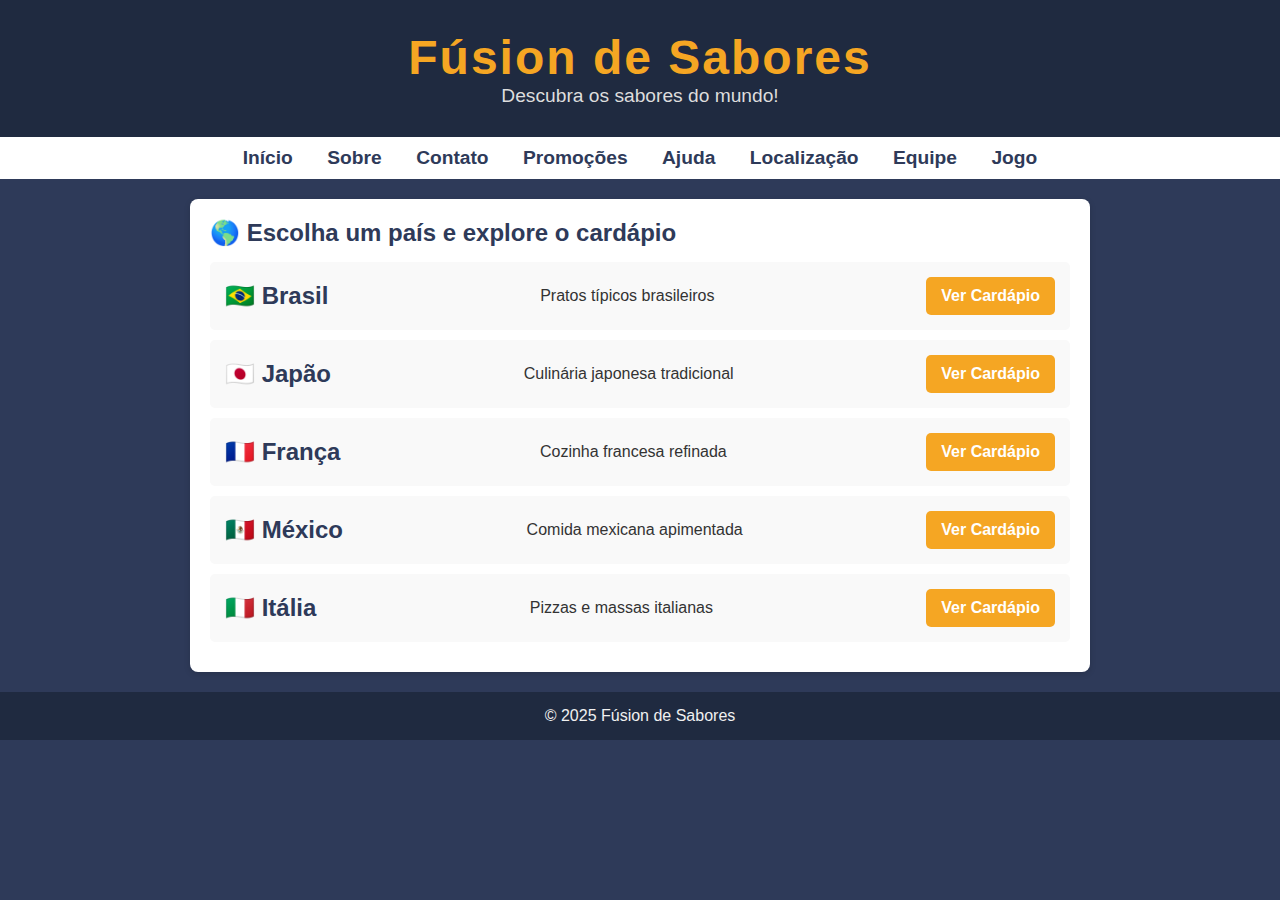
<file: index.html>
<!DOCTYPE html>
<html lang="pt-br">
<head>
  <meta charset="UTF-8" />
  <meta name="viewport" content="width=device-width, initial-scale=1.0"/>
  <title>Fúsion de Sabores</title>
  <style>
    * {
      margin: 0;
      padding: 0;
      box-sizing: border-box;
    }

    body {
      font-family: 'Arial', sans-serif;
      background-color: #2e3a59; /* Azul petróleo */
      color: #f0f0f0;
    }

    header {
      background-color: #1f2a40;
      color: #f5a623;
      text-align: center;
      padding: 30px 0;
    }

    header h1 {
      font-size: 3em;
      letter-spacing: 2px;
    }

    header p {
      font-size: 1.2em;
      color: #ddd;
    }

    nav {
      background-color: #ffffff;
      padding: 10px;
      text-align: center;
    }

    nav a {
      color: #2e3a59;
      text-decoration: none;
      margin: 0 15px;
      font-size: 1.2em;
      font-weight: bold;
    }

    nav a:hover {
      text-decoration: underline;
    }

    section {
      margin: 20px auto;
      padding: 20px;
      background-color: #ffffff;
      border-radius: 8px;
      box-shadow: 0 2px 6px rgba(0,0,0,0.15);
      max-width: 900px;
      color: #333;
    }

    h2 {
      color: #2e3a59;
      margin-bottom: 15px;
    }

    .menu-list {
      list-style-type: none;
      padding: 0;
    }

    .menu-list li {
      background-color: #f9f9f9;
      margin: 10px 0;
      padding: 15px;
      border-radius: 5px;
      display: flex;
      justify-content: space-between;
      align-items: center;
      flex-wrap: wrap;
    }

    .menu-list li strong {
      font-size: 1.5em;
      color: #2e3a59;
    }

    .buy-button {
      background-color: #f5a623;
      color: white;
      padding: 10px 15px;
      text-decoration: none;
      border-radius: 5px;
      font-weight: bold;
      transition: background-color 0.3s;
    }

    .buy-button:hover {
      background-color: #d48806;
    }

    footer {
      text-align: center;
      padding: 15px;
      background-color: #1f2a40;
      color: #f0f0f0;
      margin-top: 20px;
    }
  </style>
</head>
<body>

  <header>
    <h1>Fúsion de Sabores</h1>
    <p>Descubra os sabores do mundo!</p>
  </header>

  <nav>
    <a href="index.html">Início</a>
    <a href="sobre.html">Sobre</a>
    <a href="contato.html">Contato</a>
    <a href="promocoes.html">Promoções</a>
    <a href="ajuda.html">Ajuda</a>
    <a href="localizacao.html">Localização</a>
    <a href="equipe.html">Equipe</a>
    <a href="jogo.html">Jogo</a> <!-- link do jogo adicionado -->
  </nav>

  <section>
    <h2>🌎 Escolha um país e explore o cardápio</h2>
    <ul class="menu-list">
      <li>
        <strong>🇧🇷 Brasil</strong>
        <span>Pratos típicos brasileiros</span>
        <a href="brasil.html" class="buy-button">Ver Cardápio</a>
      </li>
      <li>
        <strong>🇯🇵 Japão</strong>
        <span>Culinária japonesa tradicional</span>
        <a href="japao.html" class="buy-button">Ver Cardápio</a>
      </li>
      <li>
        <strong>🇫🇷 França</strong>
        <span>Cozinha francesa refinada</span>
        <a href="franca.html" class="buy-button">Ver Cardápio</a>
      </li>
      <li>
        <strong>🇲🇽 México</strong>
        <span>Comida mexicana apimentada</span>
        <a href="mexico.html" class="buy-button">Ver Cardápio</a>
      </li>
      <li>
        <strong>🇮🇹 Itália</strong>
        <span>Pizzas e massas italianas</span>
        <a href="italia.html" class="buy-button">Ver Cardápio</a>
      </li>
    </ul>
  </section>

  <footer>
    <p>&copy; 2025 Fúsion de Sabores</p>
  </footer>

</body>
</html>
</file>
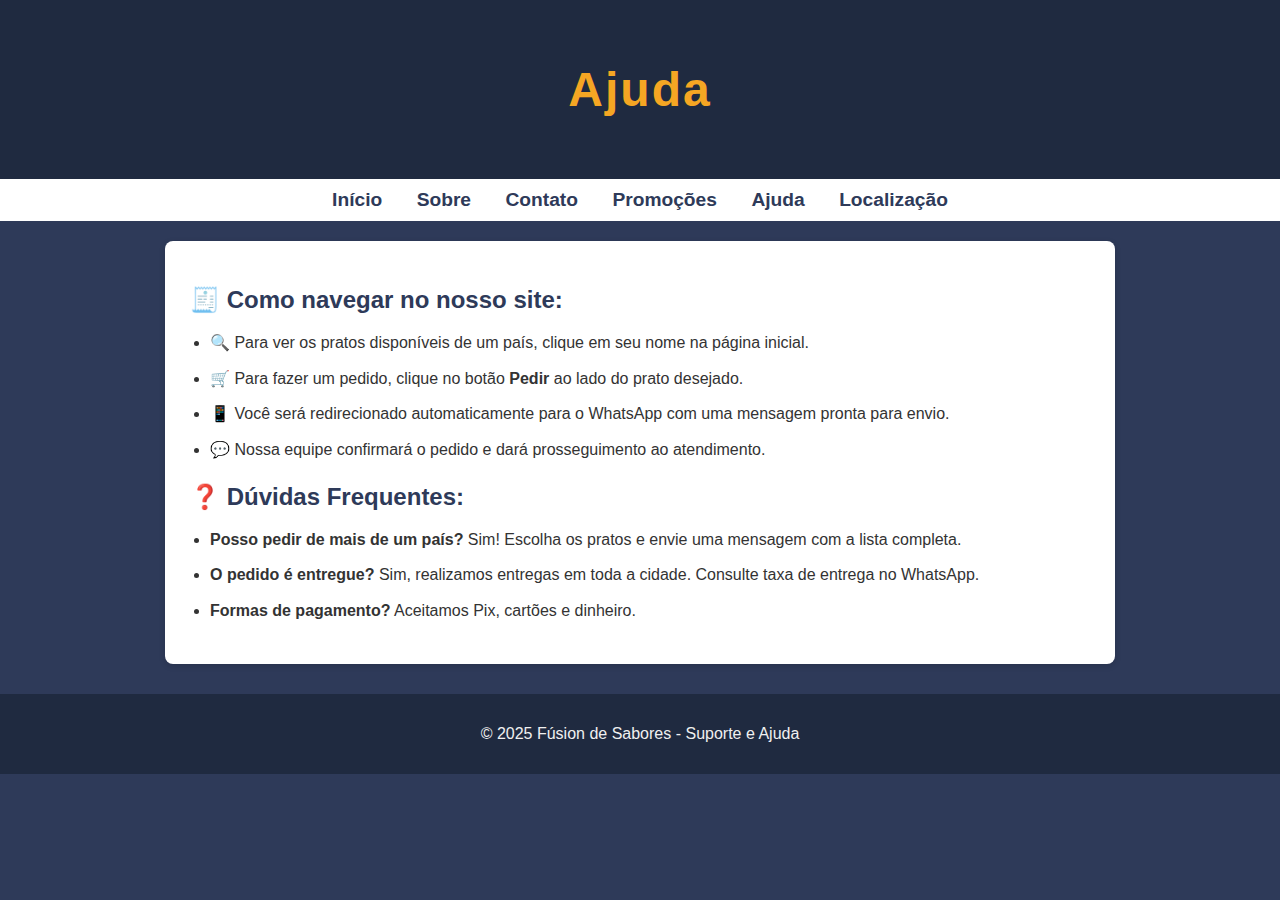
<file: ajuda.html>
<!DOCTYPE html>
<html lang="pt-br">
<head>
  <meta charset="UTF-8" />
  <meta name="viewport" content="width=device-width, initial-scale=1.0"/>
  <title>Ajuda - Fúsion de Sabores</title>
  <style>
    body {
      font-family: 'Arial', sans-serif;
      background-color: #2e3a59;
      color: #f0f0f0;
      margin: 0;
      padding: 0;
    }

    header {
      background-color: #1f2a40;
      color: #f5a623;
      text-align: center;
      padding: 30px 0;
    }

    header h1 {
      font-size: 3em;
      letter-spacing: 2px;
    }

    nav {
      background-color: #ffffff;
      text-align: center;
      padding: 10px;
    }

    nav a {
      color: #2e3a59;
      text-decoration: none;
      margin: 0 15px;
      font-size: 1.2em;
      font-weight: bold;
    }

    nav a:hover {
      text-decoration: underline;
    }

    section {
      max-width: 900px;
      background-color: #ffffff;
      margin: 20px auto;
      padding: 25px;
      border-radius: 8px;
      color: #333;
      box-shadow: 0 2px 6px rgba(0,0,0,0.15);
    }

    h2 {
      color: #2e3a59;
      margin-bottom: 15px;
    }

    ul {
      padding-left: 20px;
      line-height: 1.6;
    }

    li {
      margin-bottom: 10px;
    }

    footer {
      background-color: #1f2a40;
      color: #f0f0f0;
      text-align: center;
      padding: 15px;
      margin-top: 30px;
    }
  </style>
</head>
<body>

  <header>
    <h1>Ajuda</h1>
  </header>

  <nav>
    <a href="index.html">Início</a>
    <a href="sobre.html">Sobre</a>
    <a href="contato.html">Contato</a>
    <a href="promocoes.html">Promoções</a>
    <a href="ajuda.html">Ajuda</a>
    <a href="localizacao.html">Localização</a>
  </nav>

  <section>
    <h2>🧾 Como navegar no nosso site:</h2>
    <ul>
      <li>🔍 Para ver os pratos disponíveis de um país, clique em seu nome na página inicial.</li>
      <li>🛒 Para fazer um pedido, clique no botão <strong>Pedir</strong> ao lado do prato desejado.</li>
      <li>📱 Você será redirecionado automaticamente para o WhatsApp com uma mensagem pronta para envio.</li>
      <li>💬 Nossa equipe confirmará o pedido e dará prosseguimento ao atendimento.</li>
    </ul>

    <h2>❓ Dúvidas Frequentes:</h2>
    <ul>
      <li><strong>Posso pedir de mais de um país?</strong> Sim! Escolha os pratos e envie uma mensagem com a lista completa.</li>
      <li><strong>O pedido é entregue?</strong> Sim, realizamos entregas em toda a cidade. Consulte taxa de entrega no WhatsApp.</li>
      <li><strong>Formas de pagamento?</strong> Aceitamos Pix, cartões e dinheiro.</li>
    </ul>
  </section>

  <footer>
    <p>&copy; 2025 Fúsion de Sabores - Suporte e Ajuda</p>
  </footer>

</body>
</html>
</file>
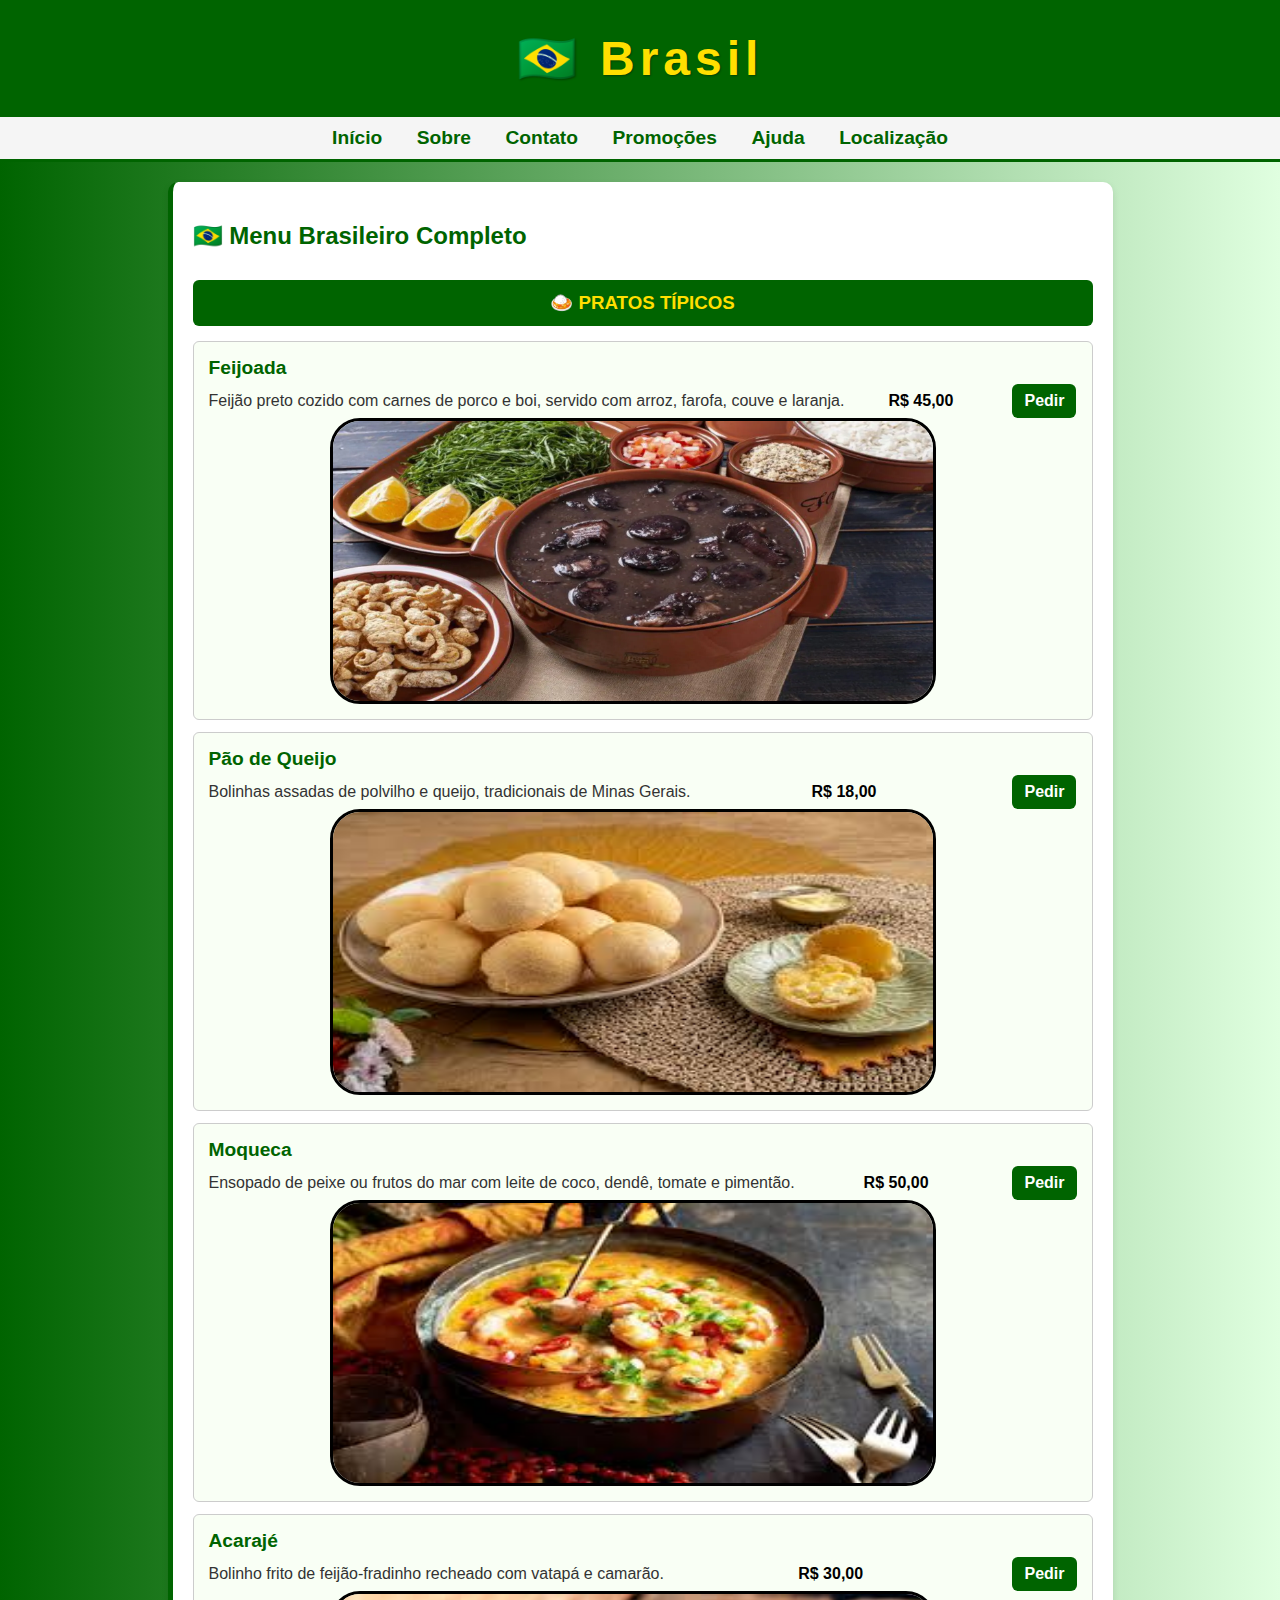
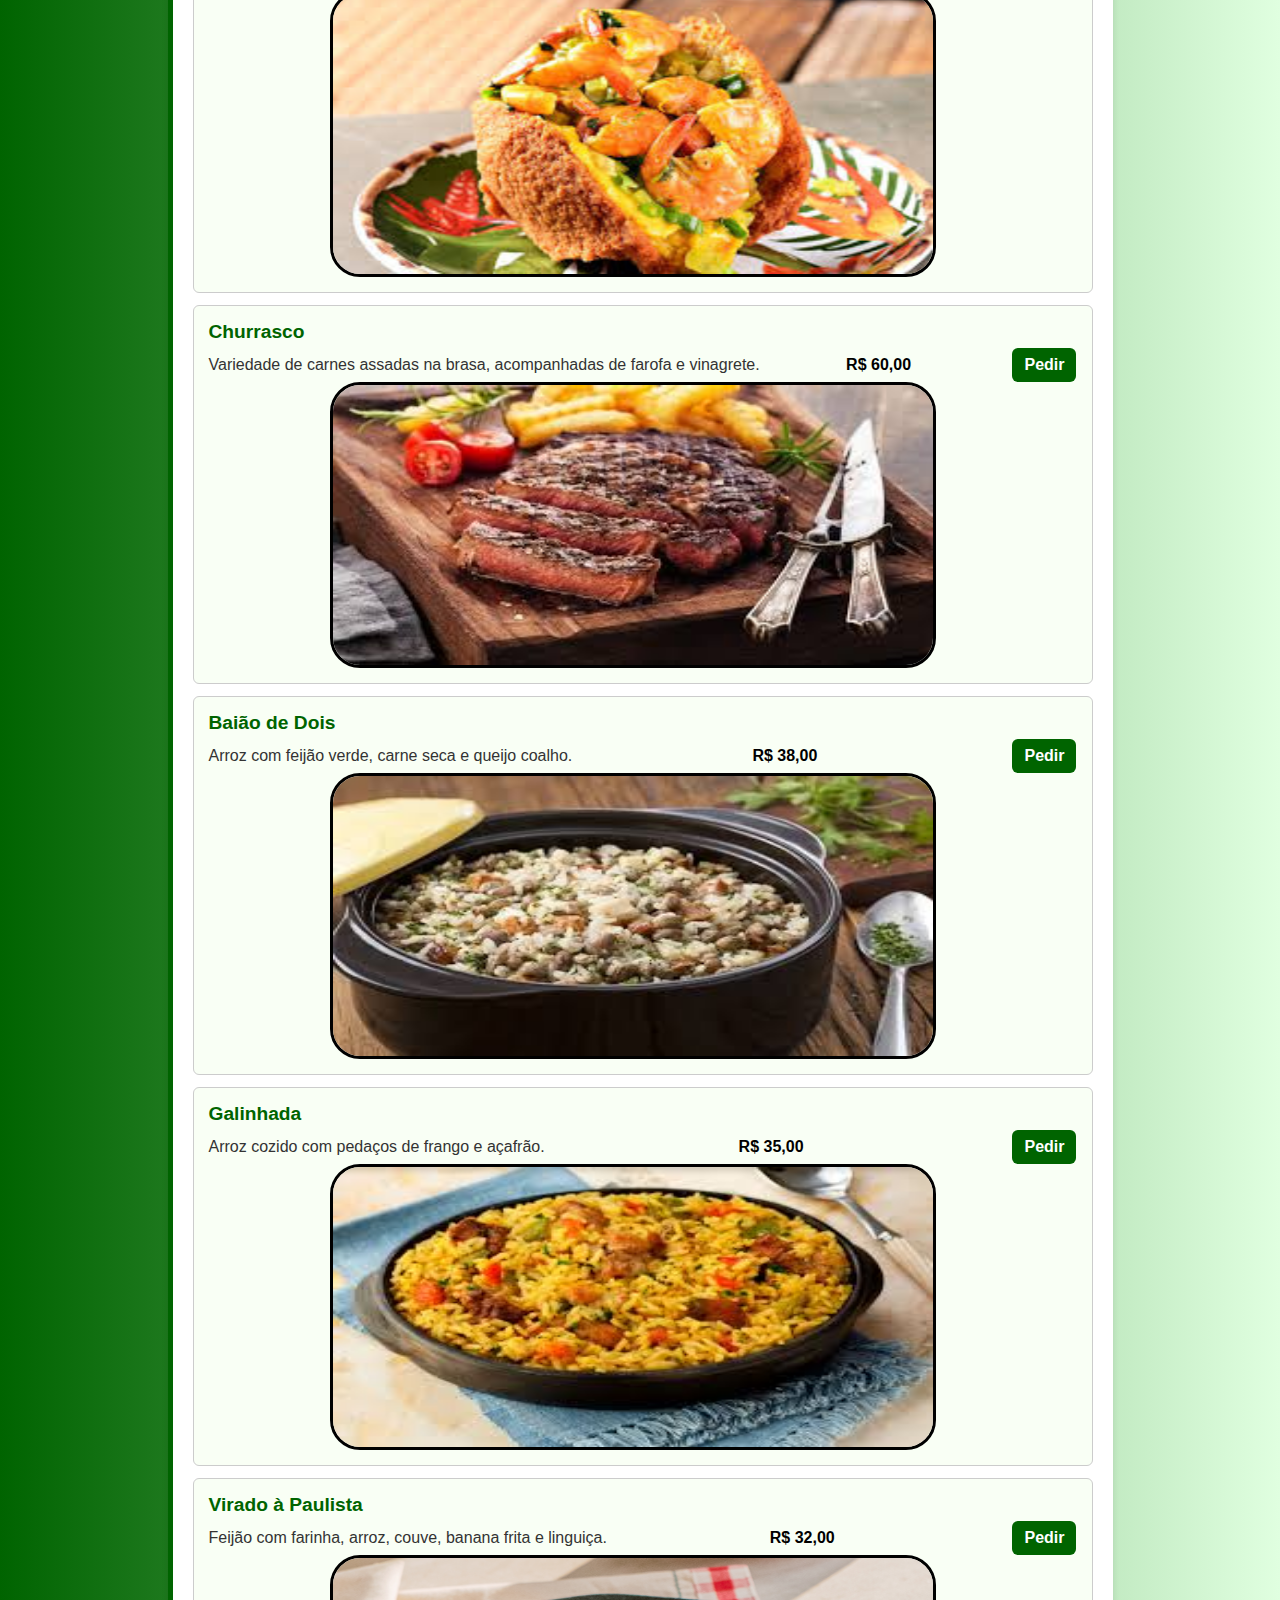
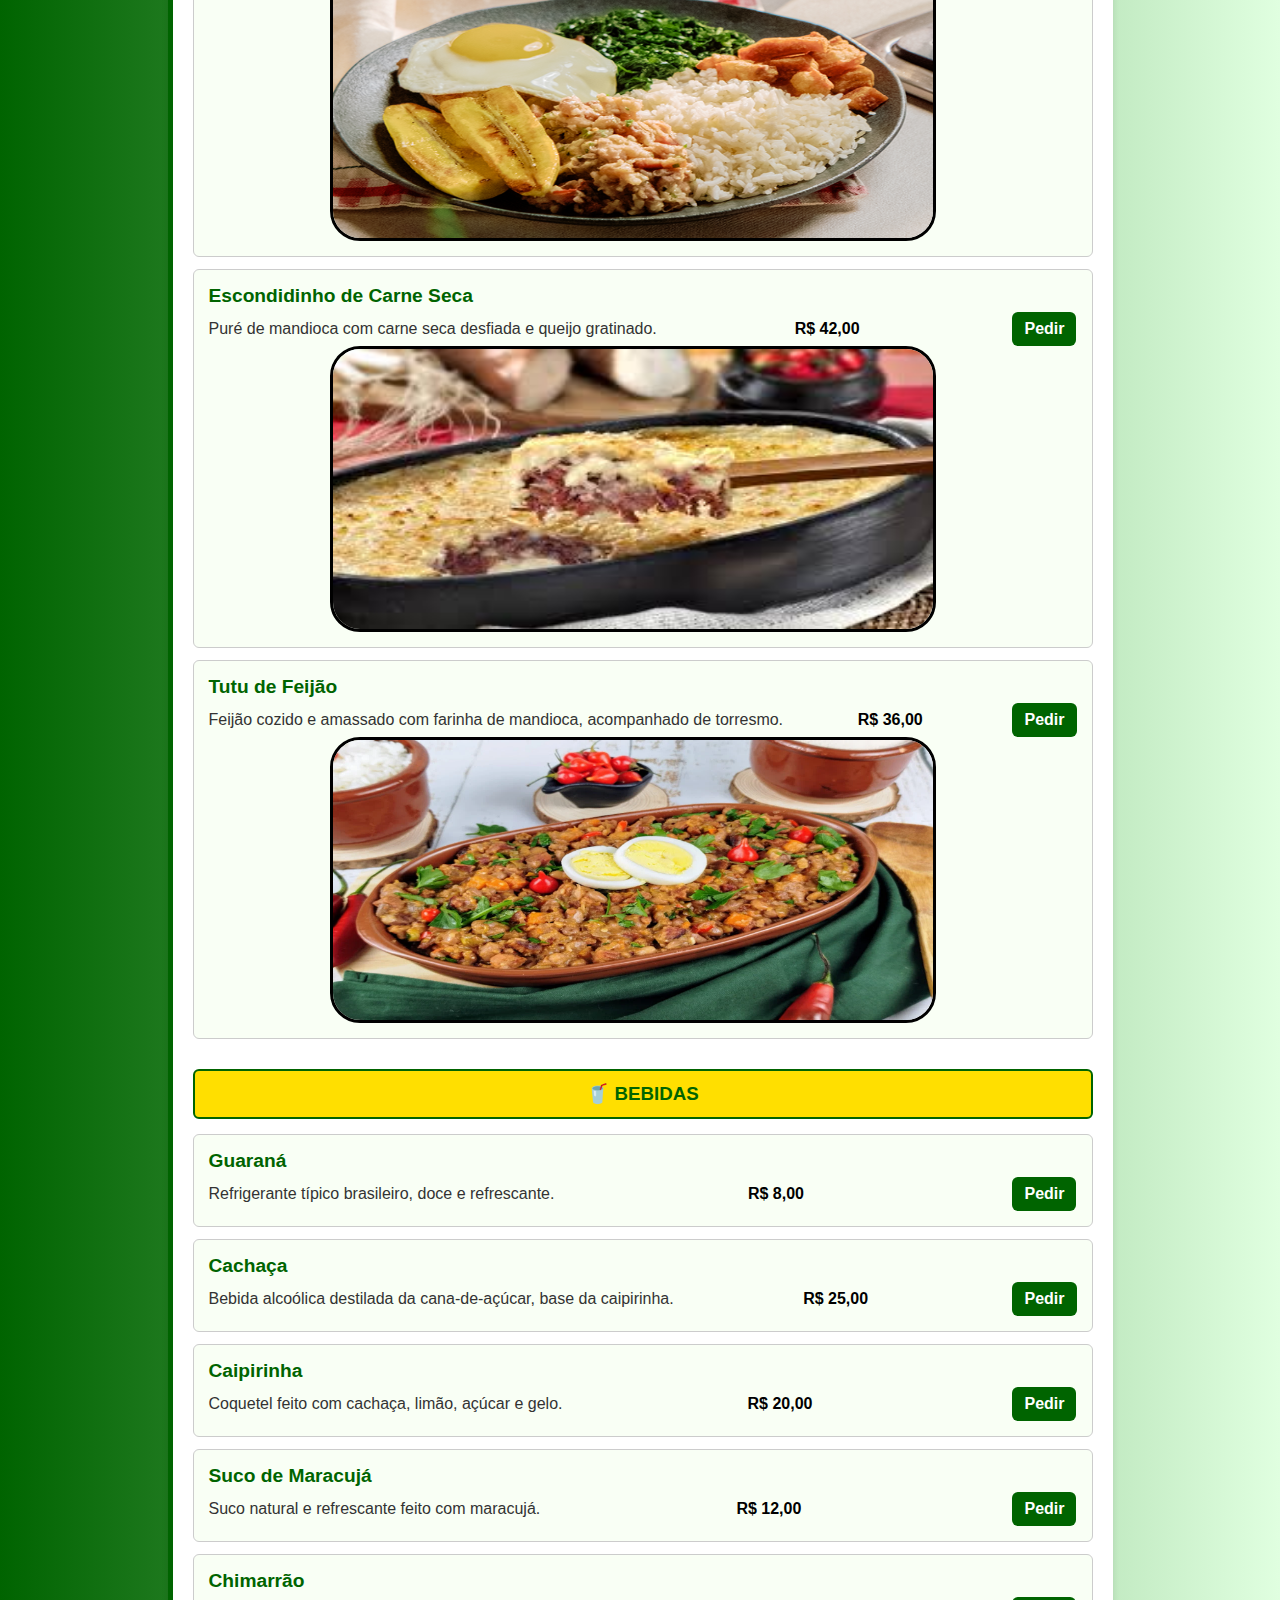
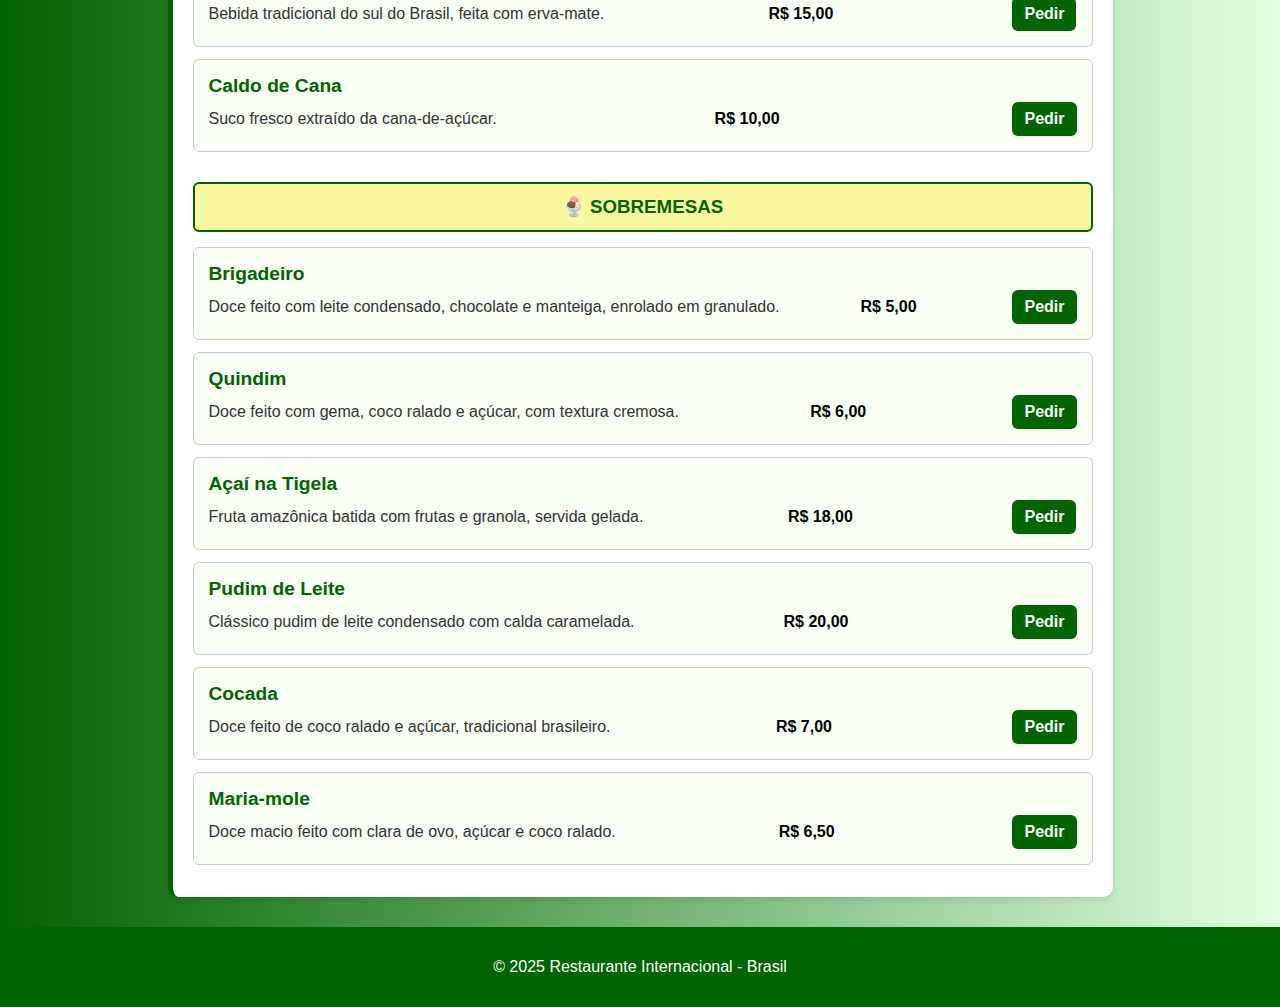
<file: brasil.html>
<!DOCTYPE html>
<html lang="pt-br">
<head>
  <meta charset="UTF-8" />
  <meta name="viewport" content="width=device-width, initial-scale=1.0"/>
  <title>Brasil</title>
  <style>
    body {
      font-family: Arial, sans-serif;
      background: linear-gradient(to right, #006400, #e0ffe0);
      color: #333;
      margin: 0;
      padding: 0;
    }

    header {
      background-color: #006400;
      text-align: center;
      padding: 30px 0;
      font-weight: bold;
      font-size: 3em;
      letter-spacing: 5px;
      color: #ffdf00;
      text-shadow: 1px 1px 2px #00000055;
    }

    nav {
      background-color: #f5f5f5;
      text-align: center;
      padding: 10px;
      border-bottom: 3px solid #006400;
    }

    nav a {
      color: #006400;
      text-decoration: none;
      margin: 0 15px;
      font-weight: bold;
      font-size: 1.2em;
      transition: color 0.3s;
    }

    nav a:hover {
      color: #003300;
      text-decoration: underline;
    }

    section {
      margin: 20px auto;
      padding: 20px;
      max-width: 900px;
      background-color: #ffffff;
      border-radius: 10px;
      box-shadow: 0 3px 7px rgba(0, 0, 0, 0.1);
      border-left: 5px solid #006400;
    }

    h2 {
      margin-bottom: 15px;
      color: #006400;
    }

    h3.category-title {
      text-align: center;
      font-weight: bold;
      padding: 12px;
      margin: 30px 0 15px 0;
      border-radius: 6px;
    }
    h3.comida {
      background-color: #006400;
      color: #ffdf00;
    }
    h3.bebida {
      background-color: #ffdf00;
      color: #006400;
      border: 2px solid #006400;
    }
    h3.sobremesa {
      background-color: #f9f9a1;
      color: #006400;
      border: 2px solid #006400;
    }

    ul.menu-list {
      list-style: none;
      padding: 0;
      margin: 0;
    }

    .menu-list ul{
      display: flex;
    }

    ul.menu-list li {
      padding: 15px;
      margin-bottom: 12px;
      background-color: #f9fff5;
      border: 1px solid #ccc;
      border-radius: 6px;
      display: flex;
      justify-content: space-between;
      align-items: center;
      flex-wrap: wrap;
      transition: background-color 0.3s;
    }

    ul.menu-list li:hover {
      background-color: #e6ffe6;
    }

    ul.menu-list li strong {
      display: block;
      font-size: 1.2em;
      color: #006400;
      margin-bottom: 5px;
      flex: 1 1 100%;
    }

    .price {
      font-weight: bold;
      margin-right: 15px;
      white-space: nowrap;
      color: #000;
    }

    .order-button {
      background-color: #006400;
      color: white;
      padding: 8px 12px;
      text-decoration: none;
      border-radius: 6px;
      font-weight: bold;
      transition: background-color 0.3s;
      white-space: nowrap;
    }

    .order-button:hover {
      background-color: #003300;
    }

    footer {
      background-color: #006400;
      color: white;
      text-align: center;
      padding: 15px;
      margin-top: 30px;
    }

    img {
      width: 600px;
      height: 280px;
      margin-left: 14%;
      border-radius: 30px;
      border: solid black;
    }
  </style>
</head>
<body>
  <header>🇧🇷 Brasil</header>

  <nav>
    <a href="index.html">Início</a>
    <a href="sobre.html">Sobre</a>
    <a href="contato.html">Contato</a>
    <a href="promocoes.html">Promoções</a>
    <a href="ajuda.html">Ajuda</a>
    <a href="localizacao.html">Localização</a>
  </nav>

  <section>
    <h2>🇧🇷 Menu Brasileiro Completo</h2>

    <h3 class="category-title comida">🍛 PRATOS TÍPICOS</h3>
    <ul class="menu-list">
      <li>
        <strong>Feijoada</strong>
        <span>Feijão preto cozido com carnes de porco e boi, servido com arroz, farofa, couve e laranja.</span>
        <span class="price">R$ 45,00</span>
        <a href="https://wa.me/5511987212892?text=Gostaria%20de%20pedir%20Feijoada" target="_blank" class="order-button">Pedir</a>
        <img src="feijoada.png" alt="" srcset="">
      </li>
      <li>
        <strong>Pão de Queijo</strong>
        <span>Bolinhas assadas de polvilho e queijo, tradicionais de Minas Gerais.</span>
        <span class="price">R$ 18,00</span>
        <a href="https://wa.me/5511987212892?text=Gostaria%20de%20pedir%20Pão%20de%20Queijo" target="_blank" class="order-button">Pedir</a>
        <img src="paodequeijo.png" alt="" srcset="">
      </li>
      <li>
        <strong>Moqueca</strong>
        <span>Ensopado de peixe ou frutos do mar com leite de coco, dendê, tomate e pimentão.</span>
        <span class="price">R$ 50,00</span>
        <a href="https://wa.me/5511987212892?text=Gostaria%20de%20pedir%20Moqueca" target="_blank" class="order-button">Pedir</a>
        <img src="moqueca.png" alt="" srcset="">
      </li>
      <li>
        <strong>Acarajé</strong>
        <span>Bolinho frito de feijão-fradinho recheado com vatapá e camarão.</span>
        <span class="price">R$ 30,00</span>
        <a href="https://wa.me/5511987212892?text=Gostaria%20de%20pedir%20Acarajé" target="_blank" class="order-button">Pedir</a>
        <img src="acarajé.png" alt="" srcset="">
      </li>
      <li>
        <strong>Churrasco</strong>
        <span>Variedade de carnes assadas na brasa, acompanhadas de farofa e vinagrete.</span>
        <span class="price">R$ 60,00</span>
        <a href="https://wa.me/5511987212892?text=Gostaria%20de%20pedir%20Churrasco" target="_blank" class="order-button">Pedir</a>
        <img src="churras.png" alt="" srcset="">
      </li>
      <li>
        <strong>Baião de Dois</strong>
        <span>Arroz com feijão verde, carne seca e queijo coalho.</span>
        <span class="price">R$ 38,00</span>
        <a href="https://wa.me/5511987212892?text=Gostaria%20de%20pedir%20Baião%20de%20Dois" target="_blank" class="order-button">Pedir</a>
        <img src="baiao.png" alt="" srcset="">
      </li>
      <li>
        <strong>Galinhada</strong>
        <span>Arroz cozido com pedaços de frango e açafrão.</span>
        <span class="price">R$ 35,00</span>
        <a href="https://wa.me/5511987212892?text=Gostaria%20de%20pedir%20Galinhada" target="_blank" class="order-button">Pedir</a>
        <img src="galinha.png" alt="" srcset="">
      </li>
      <li>
        <strong>Virado à Paulista</strong>
        <span>Feijão com farinha, arroz, couve, banana frita e linguiça.</span>
        <span class="price">R$ 32,00</span>
        <a href="https://wa.me/5511987212892?text=Gostaria%20de%20pedir%20Virado%20à%20Paulista" target="_blank" class="order-button">Pedir</a>
        <img src="virada.png" srcset="">
      </li>
      <!-- Novos pratos adicionados -->
      <li>
        <strong>Escondidinho de Carne Seca</strong>
        <span>Puré de mandioca com carne seca desfiada e queijo gratinado.</span>
        <span class="price">R$ 42,00</span>
        <a href="https://wa.me/5511987212892?text=Gostaria%20de%20pedir%20Escondidinho%20de%20Carne%20Seca" target="_blank" class="order-button">Pedir</a>
        <img src="escondido.png" srcset="">
      </li>
      <li>
        <strong>Tutu de Feijão</strong>
        <span>Feijão cozido e amassado com farinha de mandioca, acompanhado de torresmo.</span>
        <span class="price">R$ 36,00</span>
        <a href="https://wa.me/5511987212892?text=Gostaria%20de%20pedir%20Tutu%20de%20Feijão" target="_blank" class="order-button">Pedir</a>
        <img src="tutu-de-feijao.png" srcset="">
      </li>
    </ul>

    <h3 class="category-title bebida">🥤 BEBIDAS</h3>
    <ul class="menu-list">
      <li>
        <strong>Guaraná</strong>
        <span>Refrigerante típico brasileiro, doce e refrescante.</span>
        <span class="price">R$ 8,00</span>
        <a href="https://wa.me/5511987212892?text=Gostaria%20de%20pedir%20Guaraná" target="_blank" class="order-button">Pedir</a>
      </li>
      <li>
        <strong>Cachaça</strong>
        <span>Bebida alcoólica destilada da cana-de-açúcar, base da caipirinha.</span>
        <span class="price">R$ 25,00</span>
        <a href="https://wa.me/5511987212892?text=Gostaria%20de%20pedir%20Cachaça" target="_blank" class="order-button">Pedir</a>
      </li>
      <li>
        <strong>Caipirinha</strong>
        <span>Coquetel feito com cachaça, limão, açúcar e gelo.</span>
        <span class="price">R$ 20,00</span>
        <a href="https://wa.me/5511987212892?text=Gostaria%20de%20pedir%20Caipirinha" target="_blank" class="order-button">Pedir</a>
      </li>
      <li>
        <strong>Suco de Maracujá</strong>
        <span>Suco natural e refrescante feito com maracujá.</span>
        <span class="price">R$ 12,00</span>
        <a href="https://wa.me/5511987212892?text=Gostaria%20de%20pedir%20Suco%20de%20Maracujá" target="_blank" class="order-button">Pedir</a>
      </li>
      <!-- Novas bebidas -->
      <li>
        <strong>Chimarrão</strong>
        <span>Bebida tradicional do sul do Brasil, feita com erva-mate.</span>
        <span class="price">R$ 15,00</span>
        <a href="https://wa.me/5511987212892?text=Gostaria%20de%20pedir%20Chimarrão" target="_blank" class="order-button">Pedir</a>
      </li>
      <li>
        <strong>Caldo de Cana</strong>
        <span>Suco fresco extraído da cana-de-açúcar.</span>
        <span class="price">R$ 10,00</span>
        <a href="https://wa.me/5511987212892?text=Gostaria%20de%20pedir%20Caldo%20de%20Cana" target="_blank" class="order-button">Pedir</a>
      </li>
    </ul>

    <h3 class="category-title sobremesa">🍨 SOBREMESAS</h3>
    <ul class="menu-list">
      <li>
        <strong>Brigadeiro</strong>
        <span>Doce feito com leite condensado, chocolate e manteiga, enrolado em granulado.</span>
        <span class="price">R$ 5,00</span>
        <a href="https://wa.me/5511987212892?text=Gostaria%20de%20pedir%20Brigadeiro" target="_blank" class="order-button">Pedir</a>
      </li>
      <li>
        <strong>Quindim</strong>
        <span>Doce feito com gema, coco ralado e açúcar, com textura cremosa.</span>
        <span class="price">R$ 6,00</span>
        <a href="https://wa.me/5511987212892?text=Gostaria%20de%20pedir%20Quindim" target="_blank" class="order-button">Pedir</a>
      </li>
      <li>
        <strong>Açaí na Tigela</strong>
        <span>Fruta amazônica batida com frutas e granola, servida gelada.</span>
        <span class="price">R$ 18,00</span>
        <a href="https://wa.me/5511987212892?text=Gostaria%20de%20pedir%20Açaí%20na%20Tigela" target="_blank" class="order-button">Pedir</a>
      </li>
      <li>
        <strong>Pudim de Leite</strong>
        <span>Clássico pudim de leite condensado com calda caramelada.</span>
        <span class="price">R$ 20,00</span>
        <a href="https://wa.me/5511987212892?text=Gostaria%20de%20pedir%20Pudim%20de%20Leite" target="_blank" class="order-button">Pedir</a>
      </li>
      <!-- Novas sobremesas -->
      <li>
        <strong>Cocada</strong>
        <span>Doce feito de coco ralado e açúcar, tradicional brasileiro.</span>
        <span class="price">R$ 7,00</span>
        <a href="https://wa.me/5511987212892?text=Gostaria%20de%20pedir%20Cocada" target="_blank" class="order-button">Pedir</a>
      </li>
      <li>
        <strong>Maria-mole</strong>
        <span>Doce macio feito com clara de ovo, açúcar e coco ralado.</span>
        <span class="price">R$ 6,50</span>
        <a href="https://wa.me/5511987212892?text=Gostaria%20de%20pedir%20Maria-mole" target="_blank" class="order-button">Pedir</a>
      </li>
    </ul>
  </section>

  <footer>
    <p>&copy; 2025 Restaurante Internacional - Brasil</p>
  </footer>
</body>
</html>
</file>
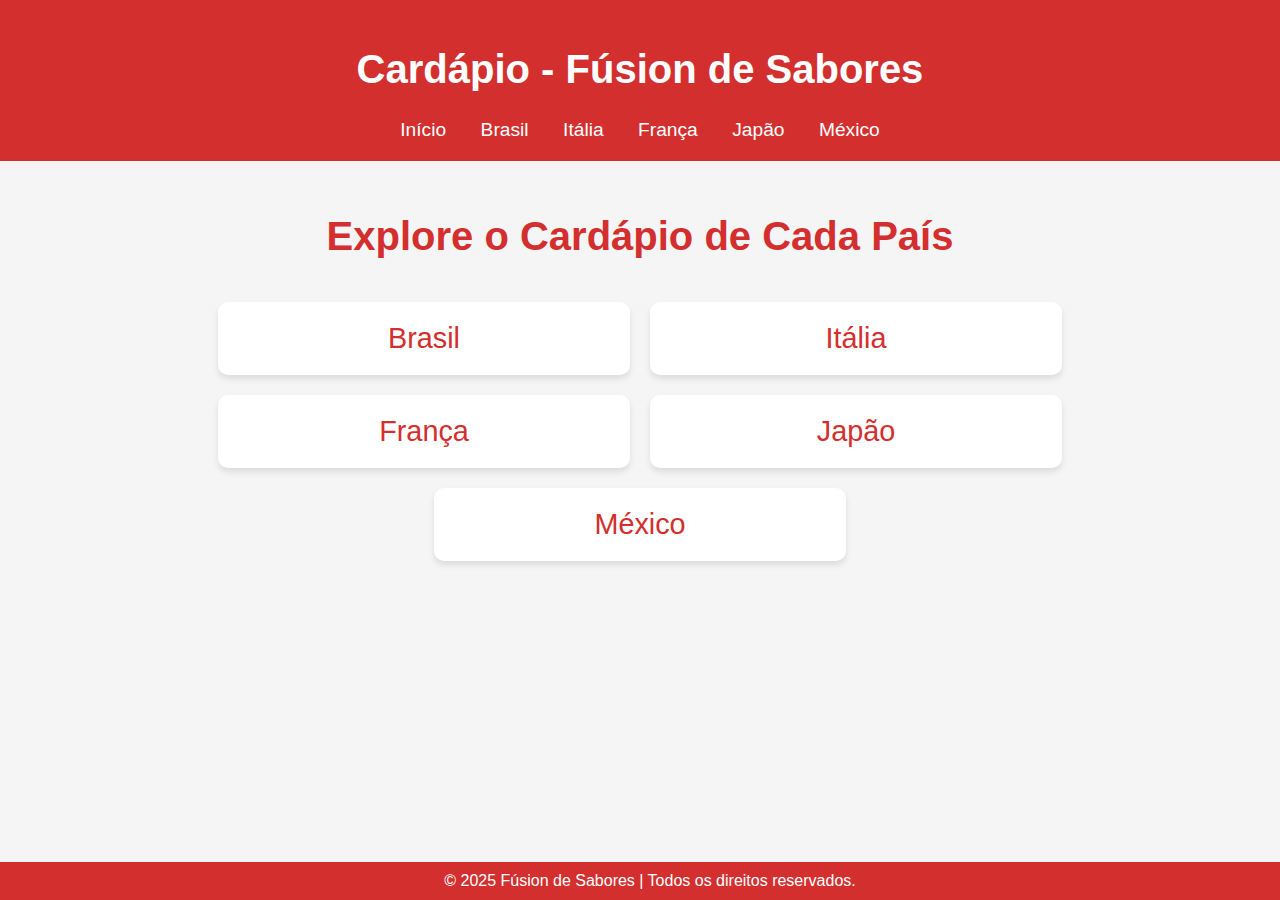
<file: cardapio.html>
<!DOCTYPE html>
<html lang="pt-BR">
<head>
  <meta charset="UTF-8" />
  <meta name="viewport" content="width=device-width, initial-scale=1.0" />
  <title>Cardápio - Fúsion de Sabores</title>

  <style>
    body {
      font-family: Arial, sans-serif;
      background-color: #f5f5f5;
      margin: 0;
      padding: 0;
    }

    header {
      background-color: #d32f2f;
      color: white;
      padding: 20px;
      text-align: center;
    }

    header h1 {
      font-size: 2.5em;
    }

    nav a {
      color: white;
      padding: 10px 15px;
      text-decoration: none;
      font-size: 1.2em;
    }

    nav a:hover {
      background-color: #c2185b;
      border-radius: 5px;
    }

    main {
      padding: 20px;
    }

    h2 {
      font-size: 2.5em;
      color: #d32f2f;
      text-align: center;
    }

    .country-list {
      list-style: none;
      padding: 0;
      display: flex;
      flex-wrap: wrap;
      justify-content: center;
      margin-top: 30px;
    }

    .country-list li {
      margin: 10px;
      text-align: center;
      background-color: #ffffff;
      padding: 20px;
      border-radius: 10px;
      box-shadow: 0 4px 6px rgba(0, 0, 0, 0.1);
      width: 30%;
      transition: transform 0.3s ease;
    }

    .country-list li:hover {
      transform: translateY(-10px);
    }

    .country-list li a {
      text-decoration: none;
      color: #d32f2f;
      font-size: 1.8em;
    }

    .country-list li a:hover {
      color: #c2185b;
    }

    footer {
      background-color: #d32f2f;
      color: white;
      text-align: center;
      padding: 10px;
      position: absolute;
      width: 100%;
      bottom: 0;
    }
  </style>
</head>
<body>

  <header>
    <h1>Cardápio - Fúsion de Sabores</h1>
    <nav>
      <a href="index.html">Início</a>
      <a href="brasil.html">Brasil</a>
      <a href="italia.html">Itália</a>
      <a href="franca.html">França</a>
      <a href="japao.html">Japão</a>
      <a href="mexico.html">México</a>
    </nav>
  </header>

  <main>
    <h2>Explore o Cardápio de Cada País</h2>
    <ul class="country-list">
      <li><a href="brasil.html">Brasil</a></li>
      <li><a href="italia.html">Itália</a></li>
      <li><a href="franca.html">França</a></li>
      <li><a href="japao.html">Japão</a></li>
      <li><a href="mexico.html">México</a></li>
    </ul>
  </main>

  <footer>
    &copy; 2025 Fúsion de Sabores | Todos os direitos reservados.
  </footer>

</body>
</html>
</file>
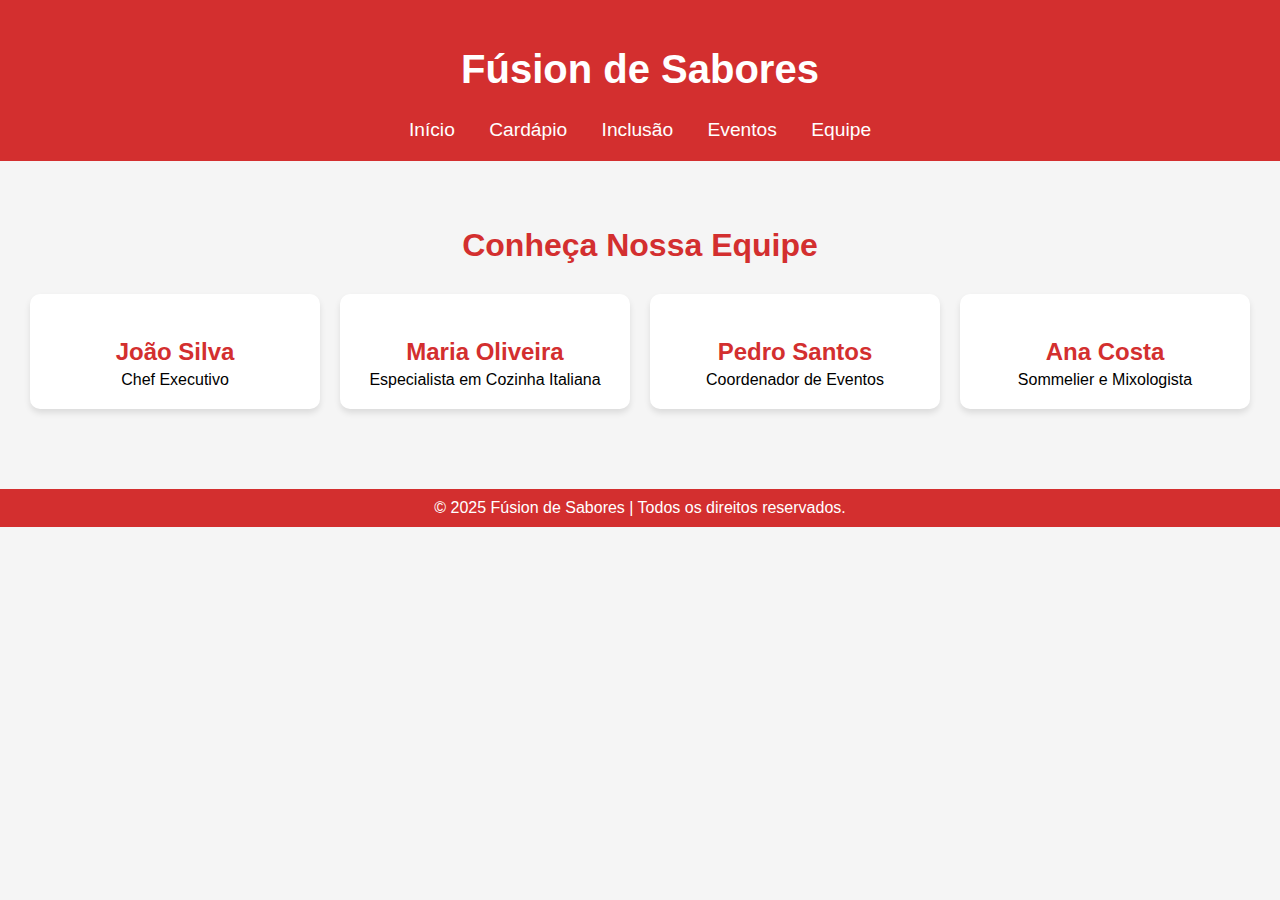
<file: equipe.html>
<!DOCTYPE html>
<html lang="pt-BR">
<head>
  <meta charset="UTF-8" />
  <meta name="viewport" content="width=device-width, initial-scale=1.0" />
  <title>Equipe - Fúsion de Sabores</title>
  <style>
    body {
      font-family: Arial, sans-serif;
      background-color: #f5f5f5;
      margin: 0;
      padding: 0;
    }

    header {
      background-color: #d32f2f;
      color: white;
      padding: 20px;
      text-align: center;
    }

    header h1 {
      font-size: 2.5em;
    }

    nav a {
      color: white;
      padding: 10px 15px;
      text-decoration: none;
      font-size: 1.2em;
    }

    nav a:hover {
      background-color: #c2185b;
      border-radius: 5px;
    }

    main {
      padding: 40px 20px;
    }

    h2 {
      color: #d32f2f;
      font-size: 2em;
      text-align: center;
    }

    .team-container {
      display: flex;
      flex-wrap: wrap;
      justify-content: center;
      gap: 20px;
      margin-top: 30px;
    }

    .member {
      background-color: #fff;
      border-radius: 10px;
      padding: 20px;
      box-shadow: 0 4px 6px rgba(0, 0, 0, 0.1);
      width: 250px;
      text-align: center;
    }

    .member h3 {
      color: #d32f2f;
      font-size: 1.5em;
      margin-bottom: 5px;
    }

    .member p {
      font-size: 1em;
      margin: 0;
    }

    footer {
      background-color: #d32f2f;
      color: white;
      text-align: center;
      padding: 10px;
      margin-top: 40px;
    }
  </style>
</head>
<body>

  <header>
    <h1>Fúsion de Sabores</h1>
    <nav>
      <a href="index.html">Início</a>
      <a href="cardapio.html">Cardápio</a>
      <a href="inclusao.html">Inclusão</a>
      <a href="eventos.html">Eventos</a>
      <a href="equipe.html">Equipe</a>
    </nav>
  </header>

  <main>
    <h2>Conheça Nossa Equipe</h2>
    <div class="team-container">
      <div class="member">
        <h3>João Silva</h3>
        <p>Chef Executivo</p>
      </div>
      <div class="member">
        <h3>Maria Oliveira</h3>
        <p>Especialista em Cozinha Italiana</p>
      </div>
      <div class="member">
        <h3>Pedro Santos</h3>
        <p>Coordenador de Eventos</p>
      </div>
      <div class="member">
        <h3>Ana Costa</h3>
        <p>Sommelier e Mixologista</p>
      </div>
    </div>
  </main>

  <footer>
    &copy; 2025 Fúsion de Sabores | Todos os direitos reservados.
  </footer>

</body>
</html>
</file>
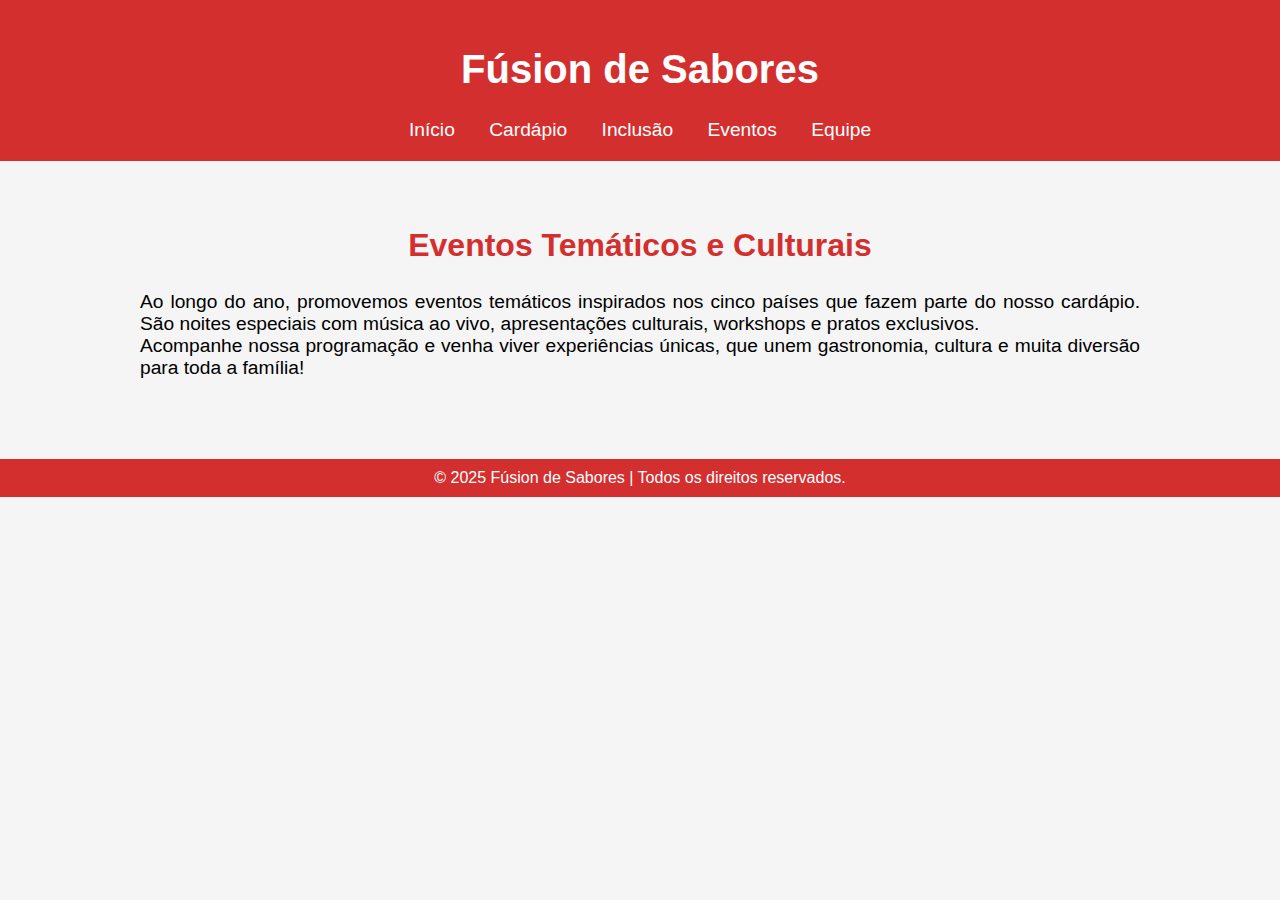
<file: eventos.html>
<!DOCTYPE html>
<html lang="pt-BR">
<head>
  <meta charset="UTF-8" />
  <meta name="viewport" content="width=device-width, initial-scale=1.0" />
  <title>Eventos - Fúsion de Sabores</title>
  <style>
    body {
      font-family: Arial, sans-serif;
      background-color: #f5f5f5;
      margin: 0;
      padding: 0;
    }

    header {
      background-color: #d32f2f;
      color: white;
      padding: 20px;
      text-align: center;
    }

    header h1 {
      font-size: 2.5em;
    }

    nav a {
      color: white;
      padding: 10px 15px;
      text-decoration: none;
      font-size: 1.2em;
    }

    nav a:hover {
      background-color: #c2185b;
      border-radius: 5px;
    }

    main {
      padding: 40px 20px;
    }

    h2 {
      color: #d32f2f;
      font-size: 2em;
      text-align: center;
    }

    p {
      font-size: 1.2em;
      text-align: justify;
      margin-bottom: 20px;
      max-width: 1000px;
      margin: auto;
    }

    footer {
      background-color: #d32f2f;
      color: white;
      text-align: center;
      padding: 10px;
      margin-top: 40px;
    }
  </style>
</head>
<body>

  <header>
    <h1>Fúsion de Sabores</h1>
    <nav>
      <a href="index.html">Início</a>
      <a href="cardapio.html">Cardápio</a>
      <a href="inclusao.html">Inclusão</a>
      <a href="eventos.html">Eventos</a>
      <a href="equipe.html">Equipe</a>
    </nav>
  </header>

  <main>
    <h2>Eventos Temáticos e Culturais</h2>
    <p>Ao longo do ano, promovemos eventos temáticos inspirados nos cinco países que fazem parte do nosso cardápio. São noites especiais com música ao vivo, apresentações culturais, workshops e pratos exclusivos.</p>
    <p>Acompanhe nossa programação e venha viver experiências únicas, que unem gastronomia, cultura e muita diversão para toda a família!</p>
  </main>

  <footer>
    &copy; 2025 Fúsion de Sabores | Todos os direitos reservados.
  </footer>

</body>
</html>
</file>
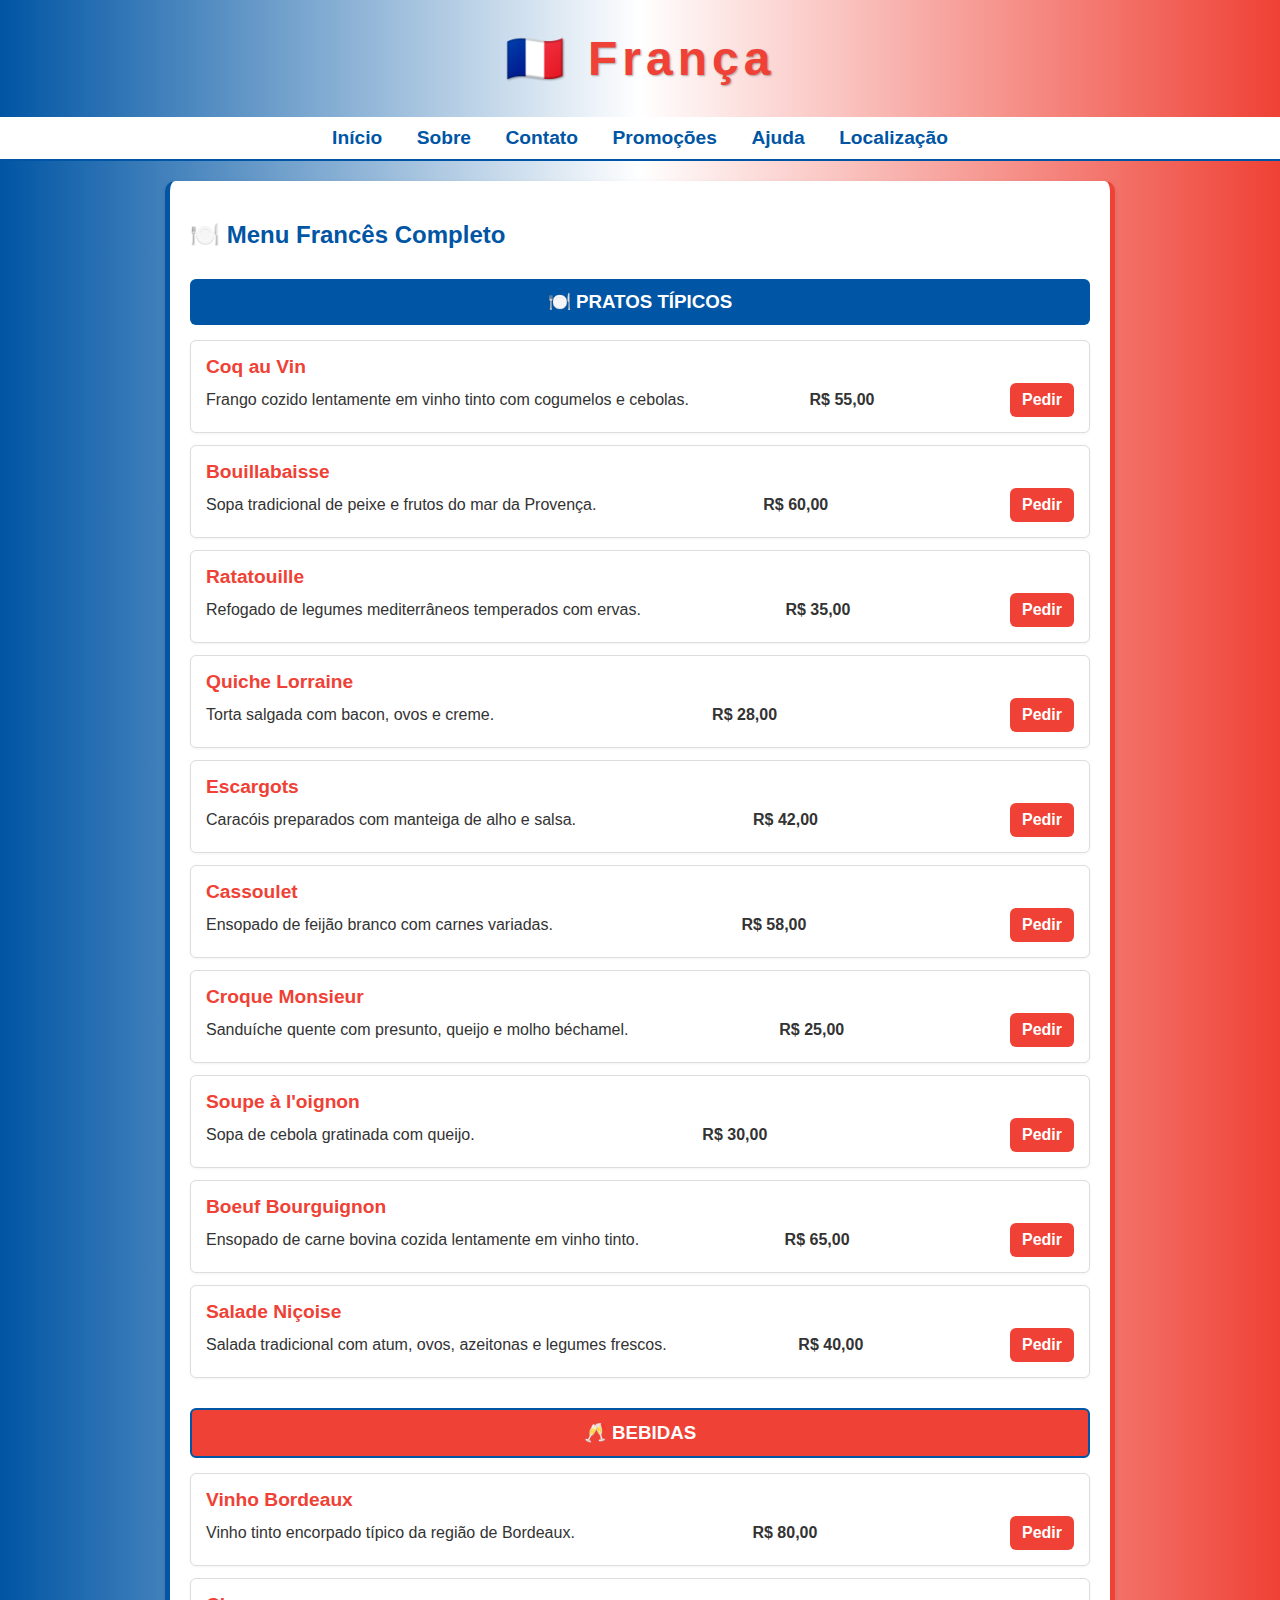
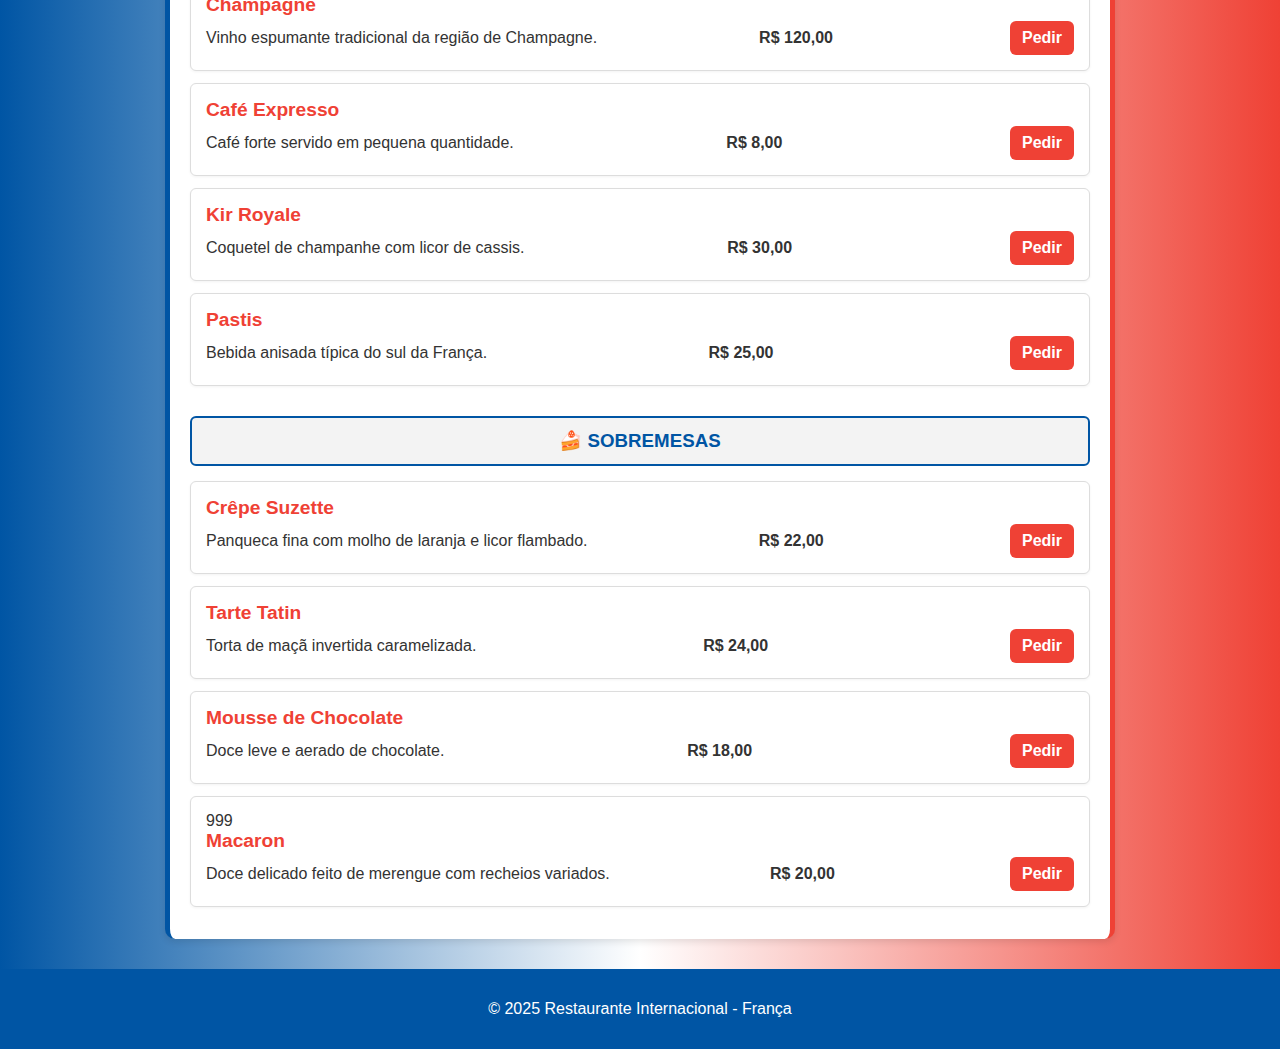
<file: franca.html>
<!DOCTYPE html>
<html lang="pt-br">
<head>
  <meta charset="UTF-8" />
  <meta name="viewport" content="width=device-width, initial-scale=1.0"/>
  <title>França</title>
  <style>
    body {
      font-family: Arial, sans-serif;
      background: linear-gradient(to right, #0055A4, #fff, #EF4135);
      color: #333;
      margin: 0;
      padding: 0;
    }
    header {
      background-color: transparent;
      text-align: center;
      padding: 30px 0;
      font-weight: bold;
      font-size: 3em;
      letter-spacing: 5px;
      color: #EF4135;
      text-shadow: 1px 1px 2px #00000055;
    }
    nav {
      background-color: #fff;
      text-align: center;
      padding: 10px;
      border-bottom: 2px solid #0055A4;
    }
    nav a {
      color: #0055A4;
      text-decoration: none;
      margin: 0 15px;
      font-weight: bold;
      font-size: 1.2em;
      transition: color 0.3s;
    }
    nav a:hover {
      color: #EF4135;
      text-decoration: underline;
    }
    section {
      margin: 20px auto;
      padding: 20px;
      max-width: 900px;
      background-color: #fff;
      border-radius: 10px;
      box-shadow: 0 3px 7px rgb(0 0 0 / 0.1);
      border-left: 5px solid #0055A4;
      border-right: 5px solid #EF4135;
    }
    h2 {
      margin-bottom: 15px;
      color: #0055A4;
    }

    /* Categoria títulos */
    h3.category-title {
      text-align: center;
      font-weight: bold;
      padding: 12px;
      margin: 30px 0 15px 0;
      border-radius: 6px;
    }
    h3.comida {
      background-color: #0055A4;
      color: #fff;
    }
    h3.bebida {
      background-color: #EF4135;
      color: #fff;
      border: 2px solid #0055A4;
    }
    h3.sobremesa {
      background-color: #f3f3f3;
      color: #0055A4;
      border: 2px solid #0055A4;
    }

    ul.menu-list {
      list-style: none;
      padding: 0;
      margin: 0;
    }
    ul.menu-list li {
      padding: 15px;
      margin-bottom: 12px;
      background-color: white;
      border: 1px solid #ddd;
      border-radius: 6px;
      display: flex;
      justify-content: space-between;
      align-items: center;
      flex-wrap: wrap;
      box-shadow: 0 1px 3px rgb(0 0 0 / 0.05);
      transition: background-color 0.3s;
    }
    ul.menu-list li:hover {
      background-color: #f3faff;
    }
    ul.menu-list li strong {
      display: block;
      font-size: 1.2em;
      color: #EF4135;
      margin-bottom: 5px;
      flex: 1 1 100%;
    }
    .price {
      font-weight: bold;
      margin-right: 15px;
      white-space: nowrap;
      color: #333;
    }
    .order-button {
      background-color: #EF4135;
      color: white;
      padding: 8px 12px;
      text-decoration: none;
      border-radius: 6px;
      font-weight: bold;
      transition: background-color 0.3s;
      white-space: nowrap;
    }
    .order-button:hover {
      background-color: #b72b25;
    }
    footer {
      background-color: #0055A4;
      color: white;
      text-align: center;
      padding: 15px;
      margin-top: 30px;
    }
  </style>
</head>
<body>
  <header>🇫🇷 França</header>

  <nav>
    <a href="index.html">Início</a>
    <a href="sobre.html">Sobre</a>
    <a href="contato.html">Contato</a>
    <a href="promocoes.html">Promoções</a>
    <a href="ajuda.html">Ajuda</a>
    <a href="localizacao.html">Localização</a>
  </nav>

  <section>
    <h2>🍽️ Menu Francês Completo</h2>

    <h3 class="category-title comida">🍽️ PRATOS TÍPICOS</h3>
    <ul class="menu-list">
      <li>
        <strong>Coq au Vin</strong>
        <span>Frango cozido lentamente em vinho tinto com cogumelos e cebolas.</span>
        <span class="price">R$ 55,00</span>
        <a href="https://wa.me/5511987212892?text=Gostaria%20de%20pedir%20Coq%20au%20Vin" target="_blank" class="order-button">Pedir</a>
      </li>
      <li>
        <strong>Bouillabaisse</strong>
        <span>Sopa tradicional de peixe e frutos do mar da Provença.</span>
        <span class="price">R$ 60,00</span>
        <a href="https://wa.me/5511987212892?text=Gostaria%20de%20pedir%20Bouillabaisse" target="_blank" class="order-button">Pedir</a>
      </li>
      <li>
        <strong>Ratatouille</strong>
        <span>Refogado de legumes mediterrâneos temperados com ervas.</span>
        <span class="price">R$ 35,00</span>
        <a href="https://wa.me/5511987212892?text=Gostaria%20de%20pedir%20Ratatouille" target="_blank" class="order-button">Pedir</a>
      </li>
      <li>
        <strong>Quiche Lorraine</strong>
        <span>Torta salgada com bacon, ovos e creme.</span>
        <span class="price">R$ 28,00</span>
        <a href="https://wa.me/5511987212892?text=Gostaria%20de%20pedir%20Quiche%20Lorraine" target="_blank" class="order-button">Pedir</a>
      </li>
      <li>
        <strong>Escargots</strong>
        <span>Caracóis preparados com manteiga de alho e salsa.</span>
        <span class="price">R$ 42,00</span>
        <a href="https://wa.me/5511987212892?text=Gostaria%20de%20pedir%20Escargots" target="_blank" class="order-button">Pedir</a>
      </li>
      <li>
        <strong>Cassoulet</strong>
        <span>Ensopado de feijão branco com carnes variadas.</span>
        <span class="price">R$ 58,00</span>
        <a href="https://wa.me/5511987212892?text=Gostaria%20de%20pedir%20Cassoulet" target="_blank" class="order-button">Pedir</a>
      </li>
      <li>
        <strong>Croque Monsieur</strong>
        <span>Sanduíche quente com presunto, queijo e molho béchamel.</span>
        <span class="price">R$ 25,00</span>
        <a href="https://wa.me/5511987212892?text=Gostaria%20de%20pedir%20Croque%20Monsieur" target="_blank" class="order-button">Pedir</a>
      </li>
      <li>
        <strong>Soupe à l'oignon</strong>
        <span>Sopa de cebola gratinada com queijo.</span>
        <span class="price">R$ 30,00</span>
        <a href="https://wa.me/5511987212892?text=Gostaria%20de%20pedir%20Soupe%20à%20l'onion" target="_blank" class="order-button">Pedir</a>
      </li>
      <!-- Novos pratos -->
      <li>
        <strong>Boeuf Bourguignon</strong>
        <span>Ensopado de carne bovina cozida lentamente em vinho tinto.</span>
        <span class="price">R$ 65,00</span>
        <a href="https://wa.me/5511987212892?text=Gostaria%20de%20pedir%20Boeuf%20Bourguignon" target="_blank" class="order-button">Pedir</a>
      </li>
      <li>
        <strong>Salade Niçoise</strong>
        <span>Salada tradicional com atum, ovos, azeitonas e legumes frescos.</span>
        <span class="price">R$ 40,00</span>
        <a href="https://wa.me/5511987212892?text=Gostaria%20de%20pedir%20Salade%20Niçoise" target="_blank" class="order-button">Pedir</a>
      </li>
    </ul>

    <h3 class="category-title bebida">🥂 BEBIDAS</h3>
    <ul class="menu-list">
      <li>
        <strong>Vinho Bordeaux</strong>
        <span>Vinho tinto encorpado típico da região de Bordeaux.</span>
        <span class="price">R$ 80,00</span>
        <a href="https://wa.me/5511987212892?text=Gostaria%20de%20pedir%20Vinho%20Bordeaux" target="_blank" class="order-button">Pedir</a>
      </li>
      <li>
        <strong>Champagne</strong>
        <span>Vinho espumante tradicional da região de Champagne.</span>
        <span class="price">R$ 120,00</span>
        <a href="https://wa.me/5511987212892?text=Gostaria%20de%20pedir%20Champagne" target="_blank" class="order-button">Pedir</a>
      </li>
      <li>
        <strong>Café Expresso</strong>
        <span>Café forte servido em pequena quantidade.</span>
        <span class="price">R$ 8,00</span>
        <a href="https://wa.me/5511987212892?text=Gostaria%20de%20pedir%20Café%20Expresso" target="_blank" class="order-button">Pedir</a>
      </li>
      <!-- Novas bebidas -->
      <li>
        <strong>Kir Royale</strong>
        <span>Coquetel de champanhe com licor de cassis.</span>
        <span class="price">R$ 30,00</span>
        <a href="https://wa.me/5511987212892?text=Gostaria%20de%20pedir%20Kir%20Royale" target="_blank" class="order-button">Pedir</a>
      </li>
      <li>
        <strong>Pastis</strong>
        <span>Bebida anisada típica do sul da França.</span>
        <span class="price">R$ 25,00</span>
        <a href="https://wa.me/5511987212892?text=Gostaria%20de%20pedir%20Pastis" target="_blank" class="order-button">Pedir</a>
      </li>
    </ul>

    <h3 class="category-title sobremesa">🍰 SOBREMESAS</h3>
    <ul class="menu-list">
      <li>
        <strong>Crêpe Suzette</strong>
        <span>Panqueca fina com molho de laranja e licor flambado.</span>
        <span class="price">R$ 22,00</span>
        <a href="https://wa.me/5511987212892?text=Gostaria%20de%20pedir%20Crêpe%20Suzette" target="_blank" class="order-button">Pedir</a>
      </li>
      <li>
        <strong>Tarte Tatin</strong>
        <span>Torta de maçã invertida caramelizada.</span>
        <span class="price">R$ 24,00</span>
        <a href="https://wa.me/5511987212892?text=Gostaria%20de%20pedir%20Tarte%20Tatin" target="_blank" class="order-button">Pedir</a>
      </li>
      <!-- Novas sobremesas -->
      <li>
        <strong>Mousse de Chocolate</strong>
        <span>Doce leve e aerado de chocolate.</span>
        <span class="price">R$ 18,00</span>
        <a href="https://wa.me/5511987212892?text=Gostaria%20de%20pedir%20Mousse%20de%20Chocolate" target="_blank" class="order-button">Pedir</a>
      </li>
      <li>999
        <strong>Macaron</strong>
        <span>Doce delicado feito de merengue com recheios variados.</span>
        <span class="price">R$ 20,00</span>
        <a href="https://wa.me/5511987212892?text=Gostaria%20de%20pedir%20Macaron" target="_blank" class="order-button">Pedir</a>
      </li>
    </ul>
  </section>

  <footer>
    <p>&copy; 2025 Restaurante Internacional - França</p>
  </footer>
</body>
</html>
</file>
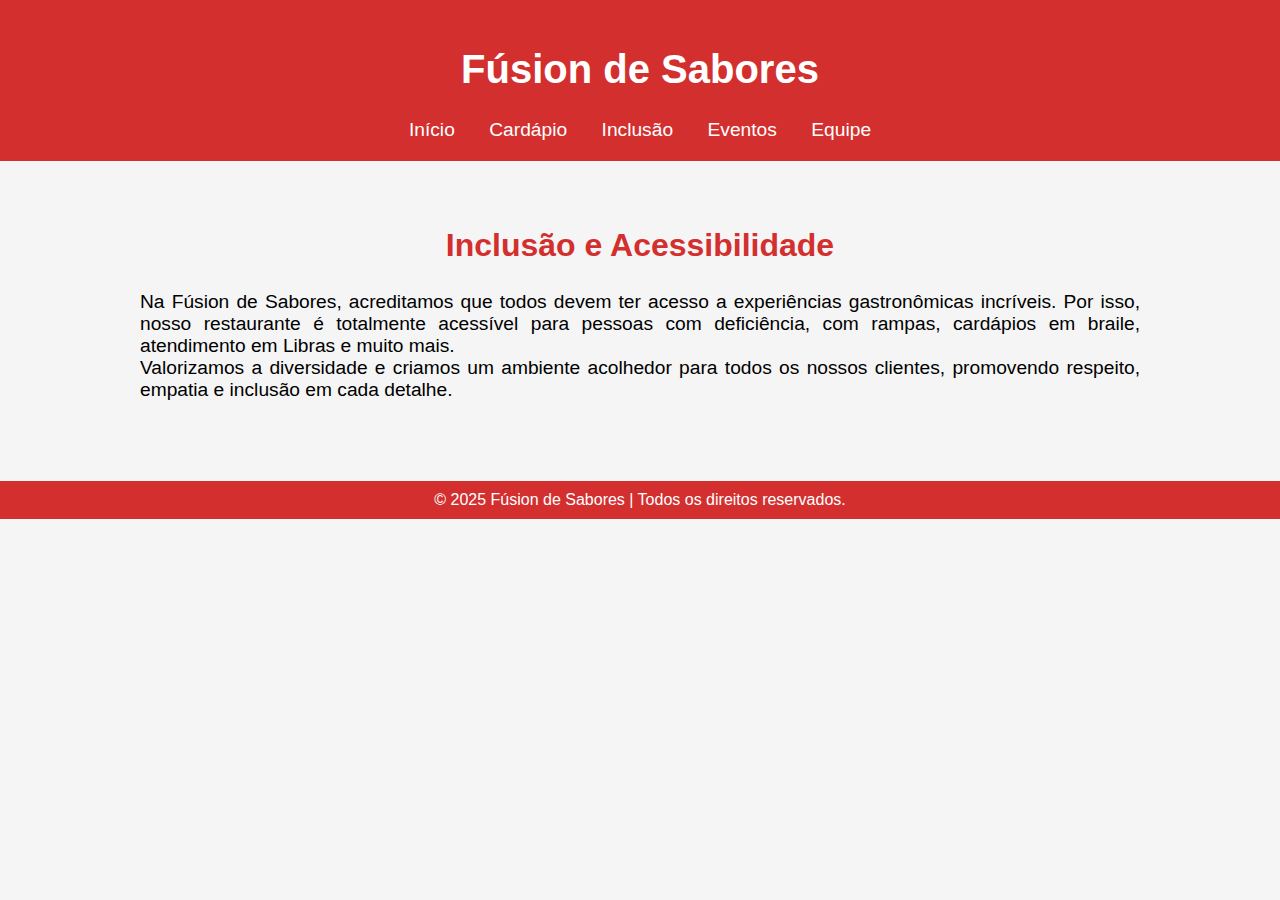
<file: inclusao.html>
<!DOCTYPE html>
<html lang="pt-BR">
<head>
  <meta charset="UTF-8" />
  <meta name="viewport" content="width=device-width, initial-scale=1.0" />
  <title>Inclusão - Fúsion de Sabores</title>
  <style>
    body {
      font-family: Arial, sans-serif;
      background-color: #f5f5f5;
      margin: 0;
      padding: 0;
    }

    header {
      background-color: #d32f2f;
      color: white;
      padding: 20px;
      text-align: center;
    }

    header h1 {
      font-size: 2.5em;
    }

    nav a {
      color: white;
      padding: 10px 15px;
      text-decoration: none;
      font-size: 1.2em;
    }

    nav a:hover {
      background-color: #c2185b;
      border-radius: 5px;
    }

    main {
      padding: 40px 20px;
    }

    h2 {
      color: #d32f2f;
      font-size: 2em;
      text-align: center;
    }

    p {
      font-size: 1.2em;
      text-align: justify;
      margin-bottom: 20px;
      max-width: 1000px;
      margin: auto;
    }

    footer {
      background-color: #d32f2f;
      color: white;
      text-align: center;
      padding: 10px;
      margin-top: 40px;
    }
  </style>
</head>
<body>

  <header>
    <h1>Fúsion de Sabores</h1>
    <nav>
      <a href="index.html">Início</a>
      <a href="cardapio.html">Cardápio</a>
      <a href="inclusao.html">Inclusão</a>
      <a href="eventos.html">Eventos</a>
      <a href="equipe.html">Equipe</a>
    </nav>
  </header>

  <main>
    <h2>Inclusão e Acessibilidade</h2>
    <p>Na Fúsion de Sabores, acreditamos que todos devem ter acesso a experiências gastronômicas incríveis. Por isso, nosso restaurante é totalmente acessível para pessoas com deficiência, com rampas, cardápios em braile, atendimento em Libras e muito mais.</p>
    <p>Valorizamos a diversidade e criamos um ambiente acolhedor para todos os nossos clientes, promovendo respeito, empatia e inclusão em cada detalhe.</p>
  </main>

  <footer>
    &copy; 2025 Fúsion de Sabores | Todos os direitos reservados.
  </footer>

</body>
</html>
</file>
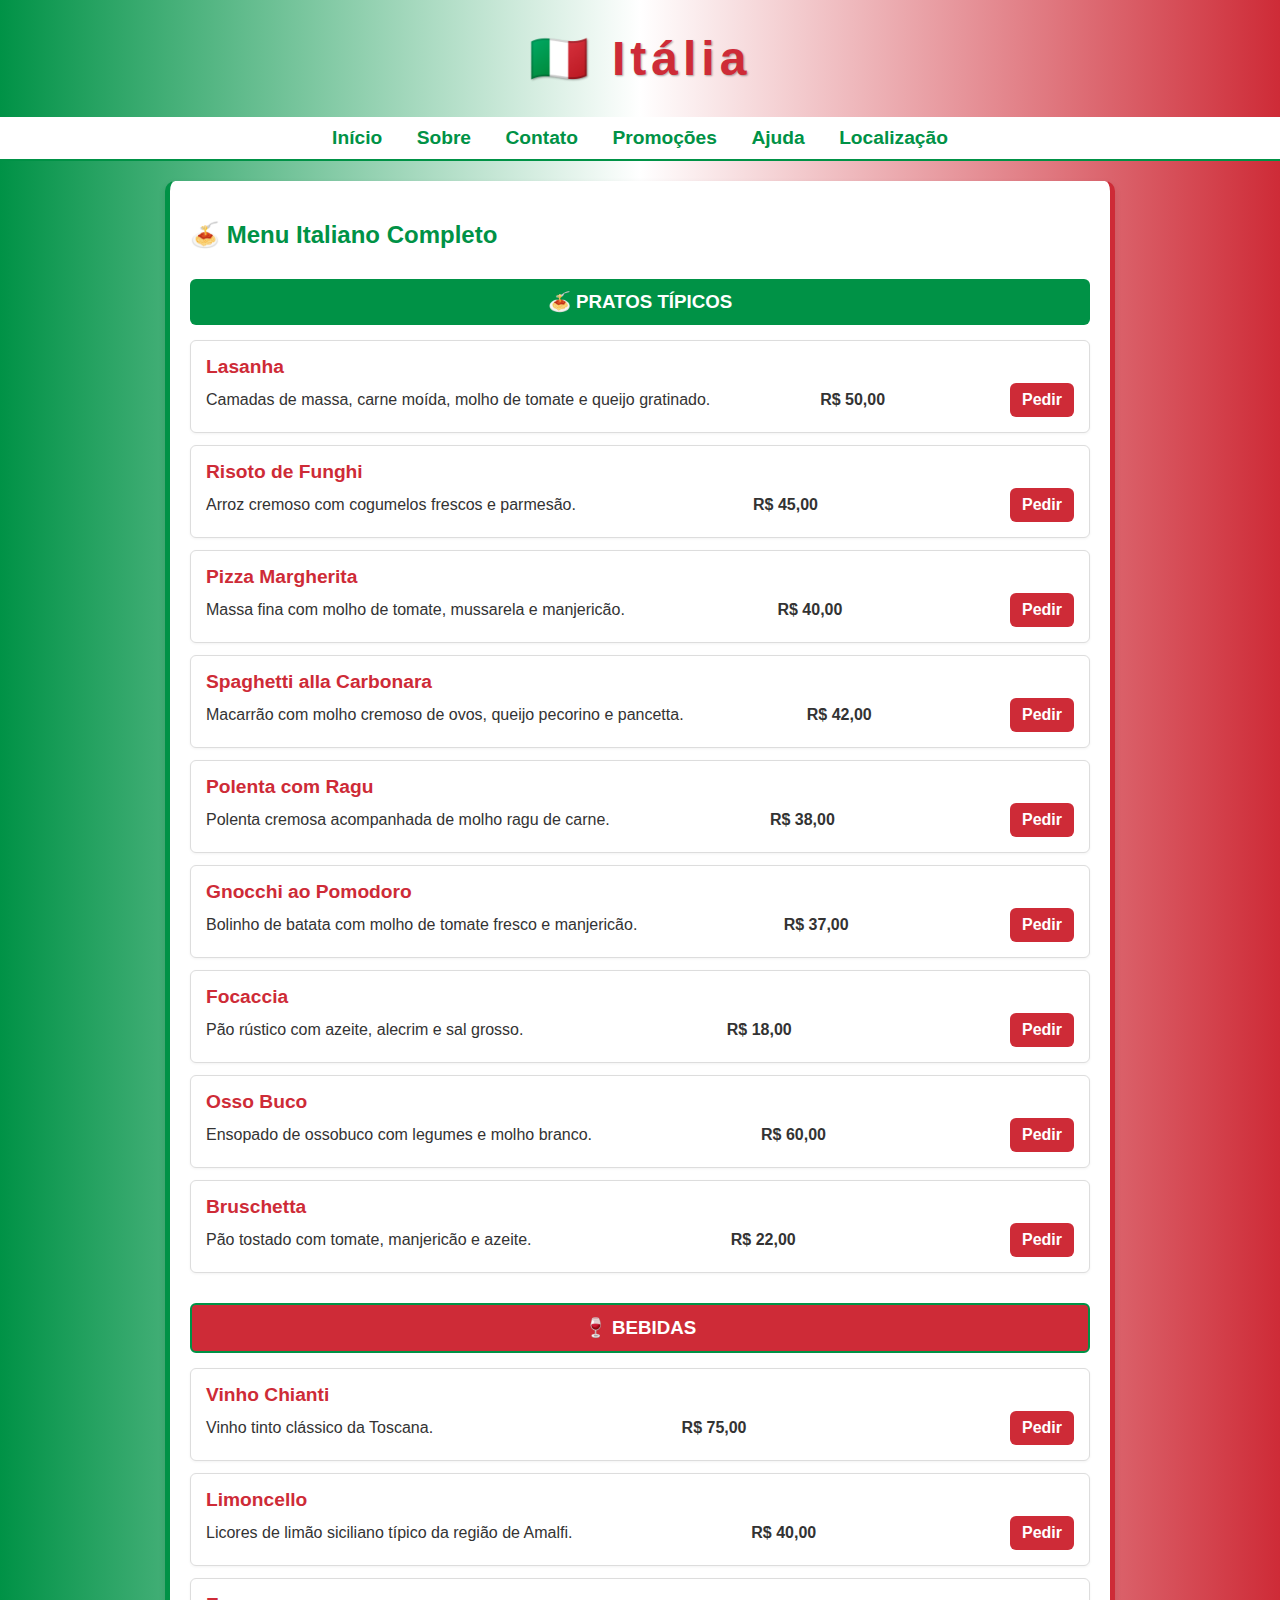
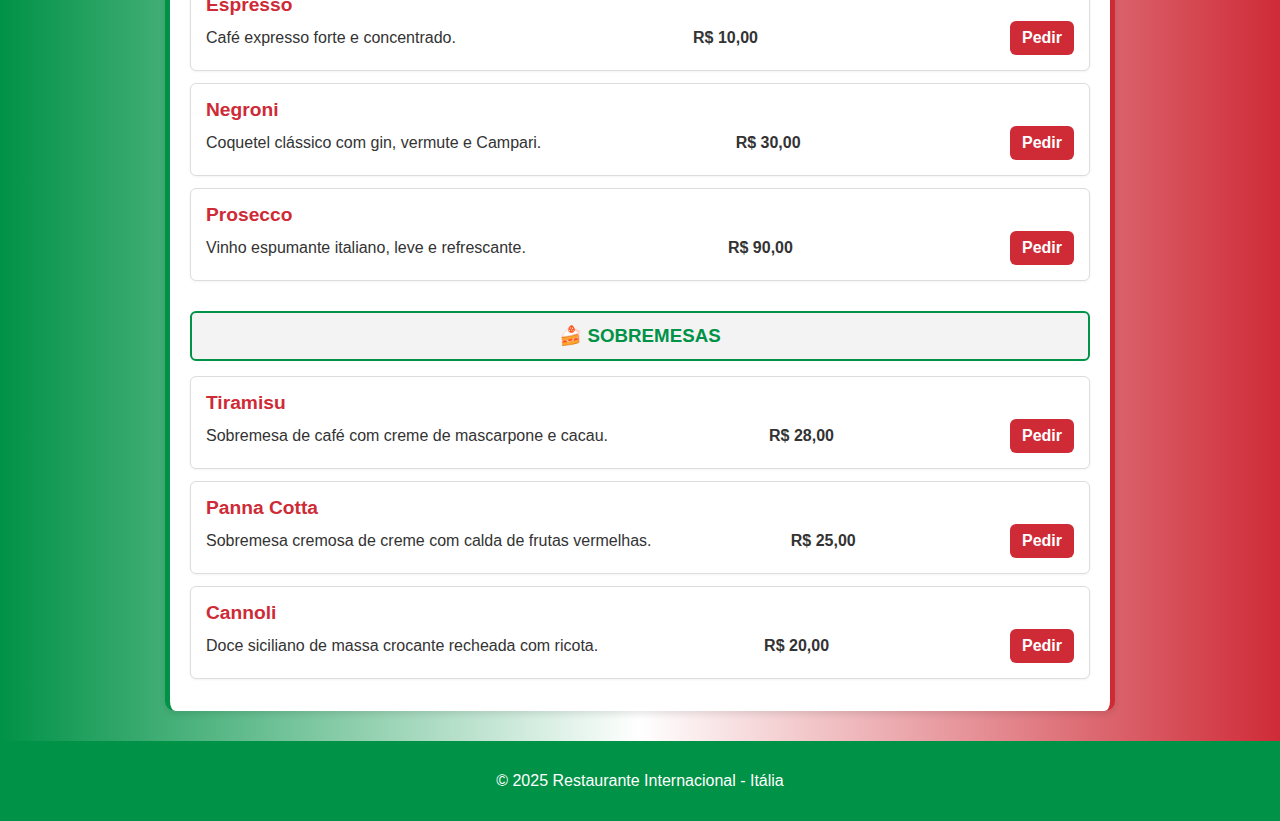
<file: italia.html>
<!DOCTYPE html>
<html lang="pt-br">
<head>
  <meta charset="UTF-8" />
  <meta name="viewport" content="width=device-width, initial-scale=1.0"/>
  <title>Itália</title>
  <style>
    body {
      font-family: Arial, sans-serif;
      background: linear-gradient(to right, #009246, #fff, #ce2b37);
      color: #333;
      margin: 0;
      padding: 0;
    }
    header {
      background-color: transparent;
      text-align: center;
      padding: 30px 0;
      font-weight: bold;
      font-size: 3em;
      letter-spacing: 5px;
      color: #ce2b37;
      text-shadow: 1px 1px 2px #00000055;
    }
    nav {
      background-color: #fff;
      text-align: center;
      padding: 10px;
      border-bottom: 2px solid #009246;
    }
    nav a {
      color: #009246;
      text-decoration: none;
      margin: 0 15px;
      font-weight: bold;
      font-size: 1.2em;
      transition: color 0.3s;
    }
    nav a:hover {
      color: #ce2b37;
      text-decoration: underline;
    }
    section {
      margin: 20px auto;
      padding: 20px;
      max-width: 900px;
      background-color: #fff;
      border-radius: 10px;
      box-shadow: 0 3px 7px rgb(0 0 0 / 0.1);
      border-left: 5px solid #009246;
      border-right: 5px solid #ce2b37;
    }
    h2 {
      margin-bottom: 15px;
      color: #009246;
    }

    /* Categoria títulos */
    h3.category-title {
      text-align: center;
      font-weight: bold;
      padding: 12px;
      margin: 30px 0 15px 0;
      border-radius: 6px;
    }
    h3.comida {
      background-color: #009246;
      color: #fff;
    }
    h3.bebida {
      background-color: #ce2b37;
      color: #fff;
      border: 2px solid #009246;
    }
    h3.sobremesa {
      background-color: #f3f3f3;
      color: #009246;
      border: 2px solid #009246;
    }

    ul.menu-list {
      list-style: none;
      padding: 0;
      margin: 0;
    }
    ul.menu-list li {
      padding: 15px;
      margin-bottom: 12px;
      background-color: white;
      border: 1px solid #ddd;
      border-radius: 6px;
      display: flex;
      justify-content: space-between;
      align-items: center;
      flex-wrap: wrap;
      box-shadow: 0 1px 3px rgb(0 0 0 / 0.05);
      transition: background-color 0.3s;
    }
    ul.menu-list li:hover {
      background-color: #f3fff7;
    }
    ul.menu-list li strong {
      display: block;
      font-size: 1.2em;
      color: #ce2b37;
      margin-bottom: 5px;
      flex: 1 1 100%;
    }
    .price {
      font-weight: bold;
      margin-right: 15px;
      white-space: nowrap;
      color: #333;
    }
    .order-button {
      background-color: #ce2b37;
      color: white;
      padding: 8px 12px;
      text-decoration: none;
      border-radius: 6px;
      font-weight: bold;
      transition: background-color 0.3s;
      white-space: nowrap;
    }
    .order-button:hover {
      background-color: #a82229;
    }
    footer {
      background-color: #009246;
      color: white;
      text-align: center;
      padding: 15px;
      margin-top: 30px;
    }
  </style>
</head>
<body>
  <header>🇮🇹 Itália</header>

  <nav>
    <a href="index.html">Início</a>
    <a href="sobre.html">Sobre</a>
    <a href="contato.html">Contato</a>
    <a href="promocoes.html">Promoções</a>
    <a href="ajuda.html">Ajuda</a>
    <a href="localizacao.html">Localização</a>
  </nav>

  <section>
    <h2>🍝 Menu Italiano Completo</h2>

    <h3 class="category-title comida">🍝 PRATOS TÍPICOS</h3>
    <ul class="menu-list">
      <li>
        <strong>Lasanha</strong>
        <span>Camadas de massa, carne moída, molho de tomate e queijo gratinado.</span>
        <span class="price">R$ 50,00</span>
        <a href="https://wa.me/5511999999999?text=Gostaria%20de%20pedir%20Lasanha" target="_blank" class="order-button">Pedir</a>
      </li>
      <li>
        <strong>Risoto de Funghi</strong>
        <span>Arroz cremoso com cogumelos frescos e parmesão.</span>
        <span class="price">R$ 45,00</span>
        <a href="https://wa.me/5511999999999?text=Gostaria%20de%20pedir%20Risoto%20de%20Funghi" target="_blank" class="order-button">Pedir</a>
      </li>
      <li>
        <strong>Pizza Margherita</strong>
        <span>Massa fina com molho de tomate, mussarela e manjericão.</span>
        <span class="price">R$ 40,00</span>
        <a href="https://wa.me/5511999999999?text=Gostaria%20de%20pedir%20Pizza%20Margherita" target="_blank" class="order-button">Pedir</a>
      </li>
      <li>
        <strong>Spaghetti alla Carbonara</strong>
        <span>Macarrão com molho cremoso de ovos, queijo pecorino e pancetta.</span>
        <span class="price">R$ 42,00</span>
        <a href="https://wa.me/5511999999999?text=Gostaria%20de%20pedir%20Spaghetti%20alla%20Carbonara" target="_blank" class="order-button">Pedir</a>
      </li>
      <li>
        <strong>Polenta com Ragu</strong>
        <span>Polenta cremosa acompanhada de molho ragu de carne.</span>
        <span class="price">R$ 38,00</span>
        <a href="https://wa.me/5511999999999?text=Gostaria%20de%20pedir%20Polenta%20com%20Ragu" target="_blank" class="order-button">Pedir</a>
      </li>
      <li>
        <strong>Gnocchi ao Pomodoro</strong>
        <span>Bolinho de batata com molho de tomate fresco e manjericão.</span>
        <span class="price">R$ 37,00</span>
        <a href="https://wa.me/5511999999999?text=Gostaria%20de%20pedir%20Gnocchi%20ao%20Pomodoro" target="_blank" class="order-button">Pedir</a>
      </li>
      <li>
        <strong>Focaccia</strong>
        <span>Pão rústico com azeite, alecrim e sal grosso.</span>
        <span class="price">R$ 18,00</span>
        <a href="https://wa.me/5511999999999?text=Gostaria%20de%20pedir%20Focaccia" target="_blank" class="order-button">Pedir</a>
      </li>
      <!-- Novos pratos -->
      <li>
        <strong>Osso Buco</strong>
        <span>Ensopado de ossobuco com legumes e molho branco.</span>
        <span class="price">R$ 60,00</span>
        <a href="https://wa.me/5511999999999?text=Gostaria%20de%20pedir%20Osso%20Buco" target="_blank" class="order-button">Pedir</a>
      </li>
      <li>
        <strong>Bruschetta</strong>
        <span>Pão tostado com tomate, manjericão e azeite.</span>
        <span class="price">R$ 22,00</span>
        <a href="https://wa.me/5511999999999?text=Gostaria%20de%20pedir%20Bruschetta" target="_blank" class="order-button">Pedir</a>
      </li>
    </ul>

    <h3 class="category-title bebida">🍷 BEBIDAS</h3>
    <ul class="menu-list">
      <li>
        <strong>Vinho Chianti</strong>
        <span>Vinho tinto clássico da Toscana.</span>
        <span class="price">R$ 75,00</span>
        <a href="https://wa.me/5511999999999?text=Gostaria%20de%20pedir%20Vinho%20Chianti" target="_blank" class="order-button">Pedir</a>
      </li>
      <li>
        <strong>Limoncello</strong>
        <span>Licores de limão siciliano típico da região de Amalfi.</span>
        <span class="price">R$ 40,00</span>
        <a href="https://wa.me/5511999999999?text=Gostaria%20de%20pedir%20Limoncello" target="_blank" class="order-button">Pedir</a>
      </li>
      <li>
        <strong>Espresso</strong>
        <span>Café expresso forte e concentrado.</span>
        <span class="price">R$ 10,00</span>
        <a href="https://wa.me/5511999999999?text=Gostaria%20de%20pedir%20Espresso" target="_blank" class="order-button">Pedir</a>
      </li>
      <!-- Novas bebidas -->
      <li>
        <strong>Negroni</strong>
        <span>Coquetel clássico com gin, vermute e Campari.</span>
        <span class="price">R$ 30,00</span>
        <a href="https://wa.me/5511999999999?text=Gostaria%20de%20pedir%20Negroni" target="_blank" class="order-button">Pedir</a>
      </li>
      <li>
        <strong>Prosecco</strong>
        <span>Vinho espumante italiano, leve e refrescante.</span>
        <span class="price">R$ 90,00</span>
        <a href="https://wa.me/5511999999999?text=Gostaria%20de%20pedir%20Prosecco" target="_blank" class="order-button">Pedir</a>
      </li>
    </ul>

    <h3 class="category-title sobremesa">🍰 SOBREMESAS</h3>
    <ul class="menu-list">
      <li>
        <strong>Tiramisu</strong>
        <span>Sobremesa de café com creme de mascarpone e cacau.</span>
        <span class="price">R$ 28,00</span>
        <a href="https://wa.me/5511999999999?text=Gostaria%20de%20pedir%20Tiramisu" target="_blank" class="order-button">Pedir</a>
      </li>
      <!-- Novas sobremesas -->
      <li>
        <strong>Panna Cotta</strong>
        <span>Sobremesa cremosa de creme com calda de frutas vermelhas.</span>
        <span class="price">R$ 25,00</span>
        <a href="https://wa.me/5511999999999?text=Gostaria%20de%20pedir%20Panna%20Cotta" target="_blank" class="order-button">Pedir</a>
      </li>
      <li>
        <strong>Cannoli</strong>
        <span>Doce siciliano de massa crocante recheada com ricota.</span>
        <span class="price">R$ 20,00</span>
        <a href="https://wa.me/5511999999999?text=Gostaria%20de%20pedir%20Cannoli" target="_blank" class="order-button">Pedir</a>
      </li>
    </ul>
  </section>

  <footer>
    <p>&copy; 2025 Restaurante Internacional - Itália</p>
  </footer>
</body>
</html>
</file>
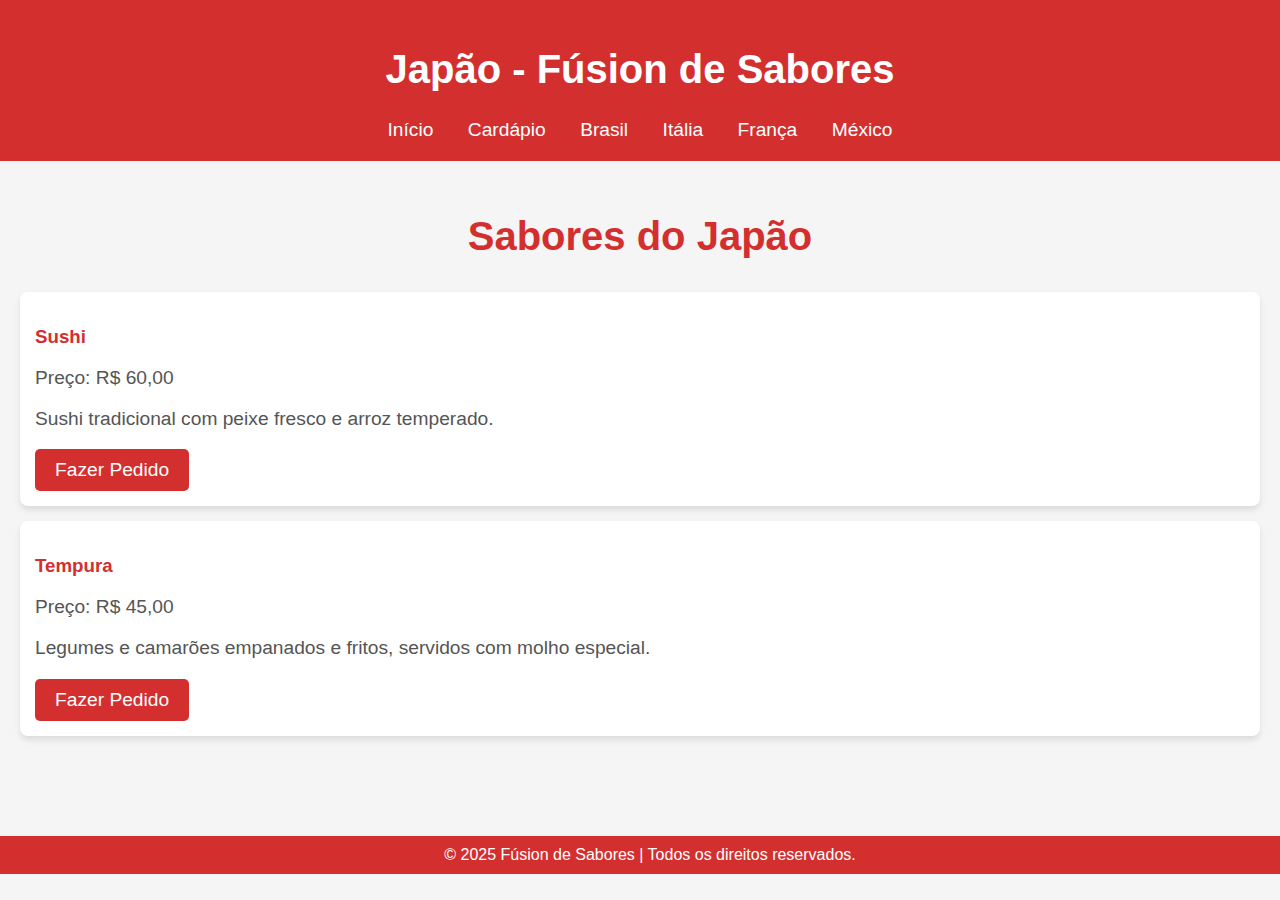
<file: japao.html>
<!DOCTYPE html>
<html lang="pt-BR">
<head>
  <meta charset="UTF-8" />
  <meta name="viewport" content="width=device-width, initial-scale=1.0" />
  <title>Japão - Fúsion de Sabores</title>

  <style>
    body {
      font-family: Arial, sans-serif;
      background-color: #f5f5f5;
      margin: 0;
      padding: 0;
    }

    header {
      background-color: #d32f2f;
      color: white;
      padding: 20px;
      text-align: center;
    }

    header h1 {
      font-size: 2.5em;
    }

    nav a {
      color: white;
      padding: 10px 15px;
      text-decoration: none;
      font-size: 1.2em;
    }

    nav a:hover {
      background-color: #c2185b;
      border-radius: 5px;
    }

    main {
      padding: 20px;
    }

    h2 {
      font-size: 2.5em;
      color: #d32f2f;
      text-align: center;
    }

    .menu-items {
      list-style: none;
      padding: 0;
      margin: 30px 0;
    }

    .menu-items li {
      background-color: #ffffff;
      padding: 15px;
      margin-bottom: 15px;
      border-radius: 8px;
      box-shadow: 0 4px 6px rgba(0, 0, 0, 0.1);
    }

    .menu-items h3 {
      color: #d32f2f;
    }

    .menu-items p {
      font-size: 1.2em;
      color: #555;
    }

    .order-btn {
      display: inline-block;
      padding: 10px 20px;
      background-color: #d32f2f;
      color: white;
      font-size: 1.2em;
      text-decoration: none;
      border-radius: 5px;
      transition: background-color 0.3s;
    }

    .order-btn:hover {
      background-color: #c2185b;
    }

    footer {
      background-color: #d32f2f;
      color: white;
      text-align: center;
      padding: 10px;
      position: relative;
      width: 100%;
      margin-top: 50px;
    }
  </style>
</head>
<body>

  <header>
    <h1>Japão - Fúsion de Sabores</h1>
    <nav>
      <a href="index.html">Início</a>
      <a href="cardapio.html">Cardápio</a>
      <a href="brasil.html">Brasil</a>
      <a href="italia.html">Itália</a>
      <a href="franca.html">França</a>
      <a href="mexico.html">México</a>
    </nav>
  </header>

  <main>
    <h2>Sabores do Japão</h2>
    <ul class="menu-items">
      <li>
        <h3>Sushi</h3>
        <p>Preço: R$ 60,00</p>
        <p>Sushi tradicional com peixe fresco e arroz temperado.</p>
        <a href="https://wa.me/+55XX9999999999?text=Quero%20pedir%20o%20sushi" class="order-btn">Fazer Pedido</a>
      </li>
      <li>
        <h3>Tempura</h3>
        <p>Preço: R$ 45,00</p>
        <p>Legumes e camarões empanados e fritos, servidos com molho especial.</p>
        <a href="https://wa.me/+55XX9999999999?text=Quero%20pedir%20o%20tempura" class="order-btn">Fazer Pedido</a>
      </li>
    </ul>
  </main>

  <footer>
    &copy; 2025 Fúsion de Sabores | Todos os direitos reservados.
  </footer>

</body>
</html>
</file>
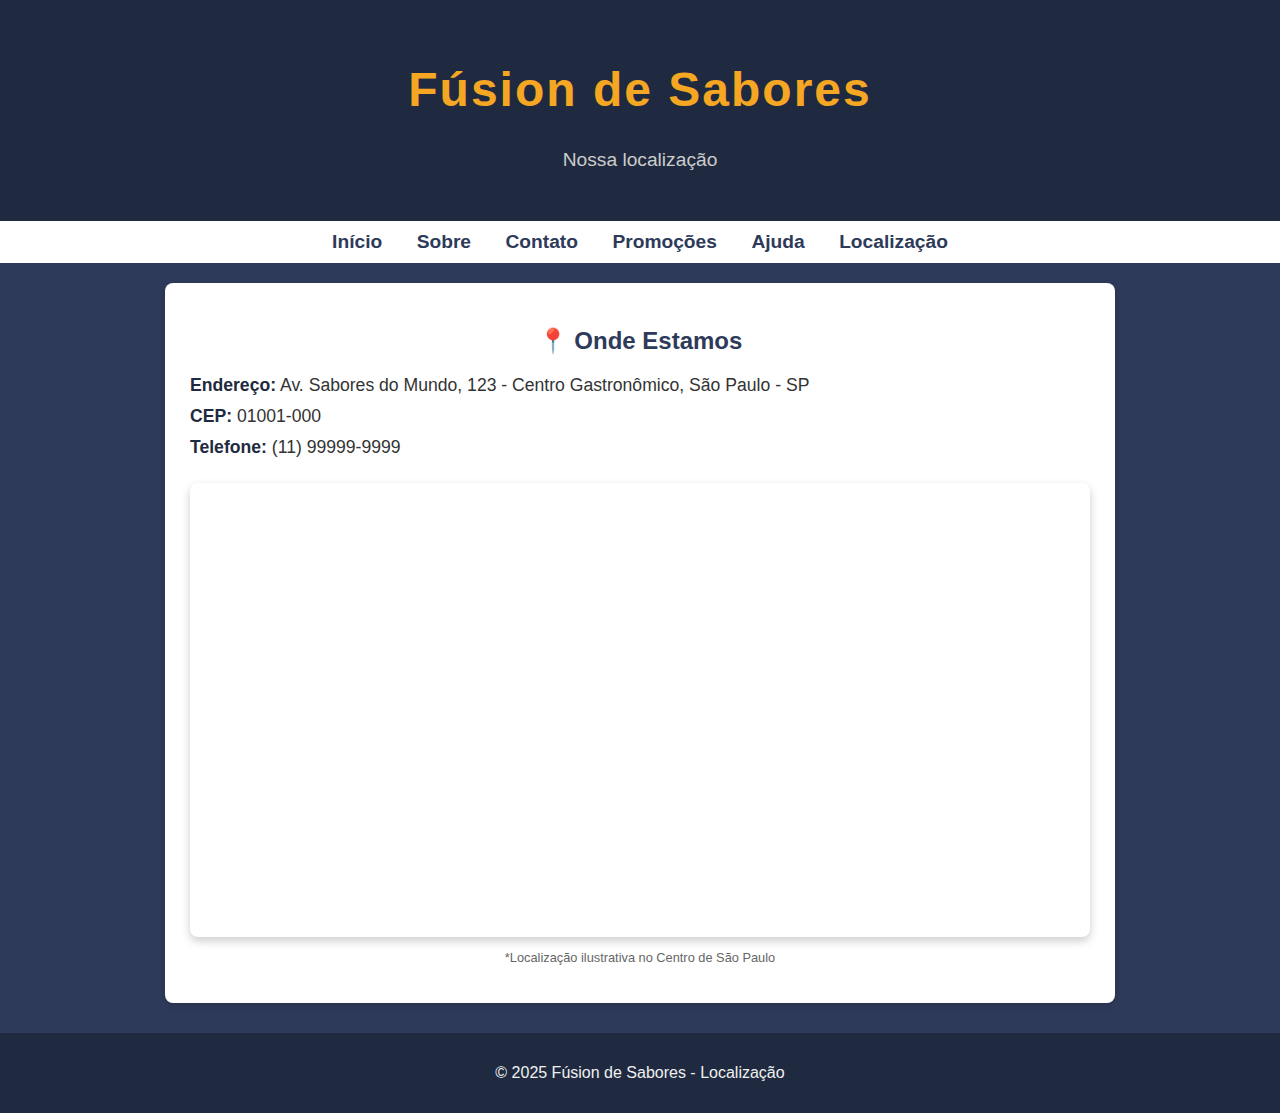
<file: localizacao.html>
<!DOCTYPE html>
<html lang="pt-br">
<head>
  <meta charset="UTF-8" />
  <meta name="viewport" content="width=device-width, initial-scale=1" />
  <title>Localização - Fúsion de Sabores</title>
  <style>
    body {
      font-family: 'Arial', sans-serif;
      background-color: #2e3a59;
      color: #f0f0f0;
      margin: 0;
      padding: 0;
    }
    header {
      background-color: #1f2a40;
      color: #f5a623;
      text-align: center;
      padding: 30px 0;
    }
    header h1 {
      font-size: 3em;
      letter-spacing: 2px;
    }
    nav {
      background-color: #ffffff;
      text-align: center;
      padding: 10px;
    }
    nav a {
      color: #2e3a59;
      text-decoration: none;
      margin: 0 15px;
      font-size: 1.2em;
      font-weight: bold;
    }
    nav a:hover {
      text-decoration: underline;
    }
    section {
      max-width: 900px;
      background-color: #ffffff;
      margin: 20px auto;
      padding: 25px;
      border-radius: 8px;
      color: #333;
      box-shadow: 0 2px 6px rgba(0,0,0,0.15);
      text-align: center;
    }
    h2 {
      color: #2e3a59;
      margin-bottom: 20px;
    }
    .info {
      margin-top: 20px;
      font-size: 1.1em;
      text-align: left;
    }
    .info p {
      margin: 10px 0;
    }
    .info strong {
      color: #1f2a40;
    }
    .map-container {
      margin-top: 25px;
      border-radius: 8px;
      overflow: hidden;
      box-shadow: 0 4px 10px rgba(0,0,0,0.2);
    }
    iframe {
      width: 100%;
      height: 450px;
      border: 0;
    }
    footer {
      background-color: #1f2a40;
      color: #f0f0f0;
      text-align: center;
      padding: 15px;
      margin-top: 30px;
    }
  </style>
</head>
<body>

  <header>
    <h1>Fúsion de Sabores</h1>
    <p style="font-size: 1.2em; color: #ccc;">Nossa localização</p>
  </header>

  <nav>
    <a href="index.html">Início</a>
    <a href="sobre.html">Sobre</a>
    <a href="contato.html">Contato</a>
    <a href="promocoes.html">Promoções</a>
    <a href="ajuda.html">Ajuda</a>
    <a href="localizacao.html">Localização</a>
  </nav>

  <section>
    <h2>📍 Onde Estamos</h2>

    <div class="info">
      <p><strong>Endereço:</strong> Av. Sabores do Mundo, 123 - Centro Gastronômico, São Paulo - SP</p>
      <p><strong>CEP:</strong> 01001-000</p>
      <p><strong>Telefone:</strong> (11) 99999-9999</p>
    </div>

    <div class="map-container">
      <iframe 
        src="https://www.google.com/maps/embed?pb=!1m18!1m12!1m3!1d3658.3287967090155!2d-46.63610438544958!3d-23.556574367175487!2m3!1f0!2f0!3f0!3m2!1i1024!2i768!4f13.1!3m3!1m2!1s0x94ce59bfa0e6b6a3%3A0x56e75469a4b4124d!2sPra%C3%A7a%20da%20S%C3%A9%2C%20S%C3%A3o%20Paulo%20-%20SP!5e0!3m2!1spt-BR!2sbr!4v1719099651234!5m2!1spt-BR!2sbr"
        allowfullscreen=""
        loading="lazy"
        referrerpolicy="no-referrer-when-downgrade">
      </iframe>
    </div>

    <p style="font-size: 0.8em; color: #666;">*Localização ilustrativa no Centro de São Paulo</p>
  </section>

  <footer>
    <p>&copy; 2025 Fúsion de Sabores - Localização</p>
  </footer>

</body>
</html>
</file>
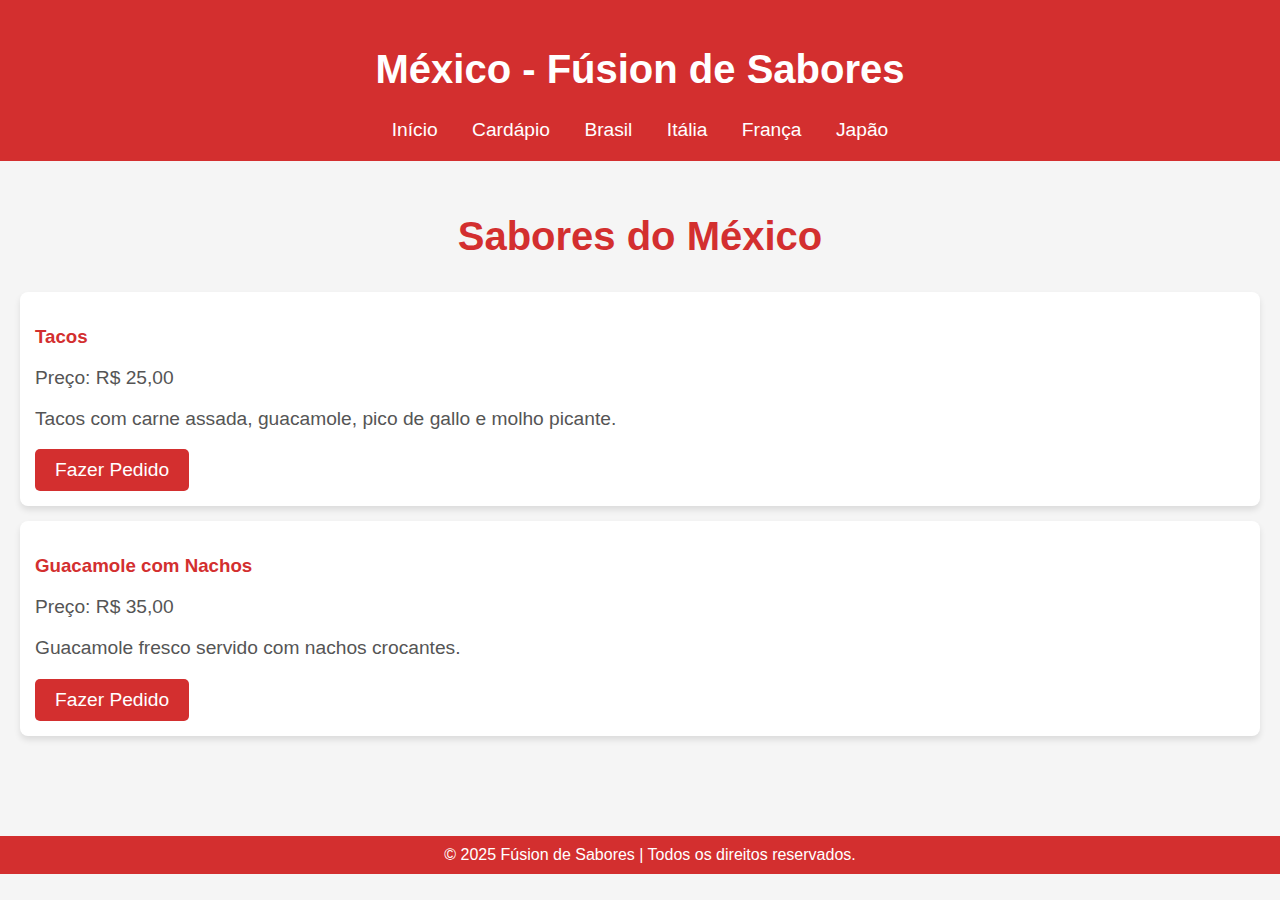
<file: mexico.html>
<!DOCTYPE html>
<html lang="pt-BR">
<head>
  <meta charset="UTF-8" />
  <meta name="viewport" content="width=device-width, initial-scale=1.0" />
  <titleMéxico - Fúsion de Sabores</title>

  <style>
    body {
      font-family: Arial, sans-serif;
      background-color: #f5f5f5;
      margin: 0;
      padding: 0;
    }

    header {
      background-color: #d32f2f;
      color: white;
      padding: 20px;
      text-align: center;
    }

    header h1 {
      font-size: 2.5em;
    }

    nav a {
      color: white;
      padding: 10px 15px;
      text-decoration: none;
      font-size: 1.2em;
    }

    nav a:hover {
      background-color: #c2185b;
      border-radius: 5px;
    }

    main {
      padding: 20px;
    }

    h2 {
      font-size: 2.5em;
      color: #d32f2f;
      text-align: center;
    }

    .menu-items {
      list-style: none;
      padding: 0;
      margin: 30px 0;
    }

    .menu-items li {
      background-color: #ffffff;
      padding: 15px;
      margin-bottom: 15px;
      border-radius: 8px;
      box-shadow: 0 4px 6px rgba(0, 0, 0, 0.1);
    }

    .menu-items h3 {
      color: #d32f2f;
    }

    .menu-items p {
      font-size: 1.2em;
      color: #555;
    }

    .order-btn {
      display: inline-block;
      padding: 10px 20px;
      background-color: #d32f2f;
      color: white;
      font-size: 1.2em;
      text-decoration: none;
      border-radius: 5px;
      transition: background-color 0.3s;
    }

    .order-btn:hover {
      background-color: #c2185b;
    }

    footer {
      background-color: #d32f2f;
      color: white;
      text-align: center;
      padding: 10px;
      position: relative;
      width: 100%;
      margin-top: 50px;
    }
  </style>
</head>
<body>

  <header>
    <h1>México - Fúsion de Sabores</h1>
    <nav>
      <a href="index.html">Início</a>
      <a href="cardapio.html">Cardápio</a>
      <a href="brasil.html">Brasil</a>
      <a href="italia.html">Itália</a>
      <a href="franca.html">França</a>
      <a href="japao.html">Japão</a>
    </nav>
  </header>

  <main>
    <h2>Sabores do México</h2>
    <ul class="menu-items">
      <li>
        <h3>Tacos</h3>
        <p>Preço: R$ 25,00</p>
        <p>Tacos com carne assada, guacamole, pico de gallo e molho picante.</p>
        <a href="https://wa.me/+55XX9999999999?text=Quero%20pedir%20o%20taco" class="order-btn">Fazer Pedido</a>
      </li>
      <li>
        <h3>Guacamole com Nachos</h3>
        <p>Preço: R$ 35,00</p>
        <p>Guacamole fresco servido com nachos crocantes.</p>
        <a href="https://wa.me/+55XX9999999999?text=Quero%20pedir%20guacamole%20com%20nachos" class="order-btn">Fazer Pedido</a>
      </li>
    </ul>
  </main>

  <footer>
    &copy; 2025 Fúsion de Sabores | Todos os direitos reservados.
  </footer>

</body>
</html>
</file>
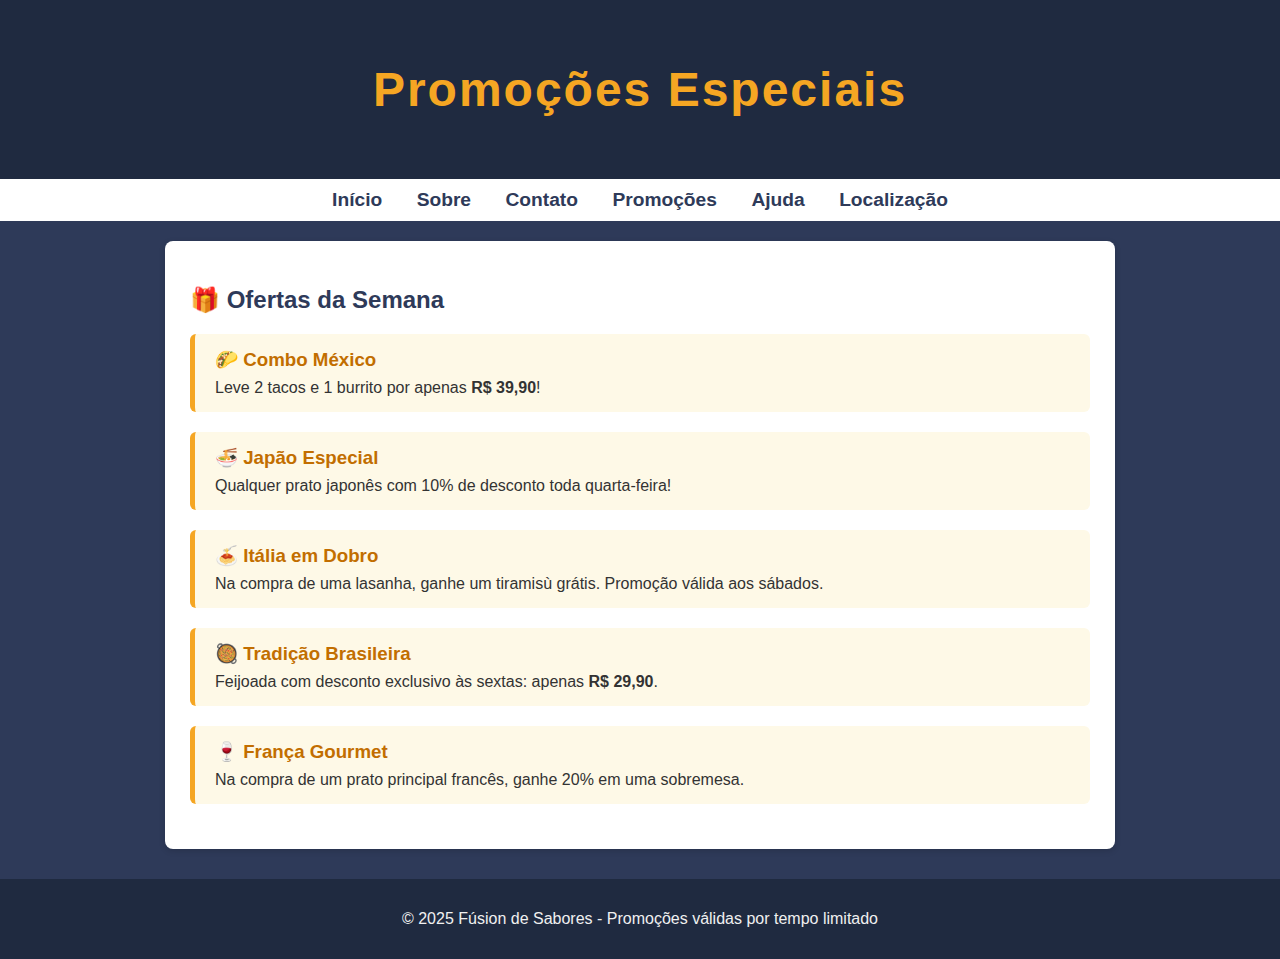
<file: promocoes.html>
<!DOCTYPE html>
<html lang="pt-br">
<head>
  <meta charset="UTF-8" />
  <meta name="viewport" content="width=device-width, initial-scale=1.0"/>
  <title>Promoções - Fúsion de Sabores</title>
  <style>
    body {
      font-family: 'Arial', sans-serif;
      background-color: #2e3a59;
      color: #f0f0f0;
      margin: 0;
      padding: 0;
    }

    header {
      background-color: #1f2a40;
      color: #f5a623;
      text-align: center;
      padding: 30px 0;
    }

    header h1 {
      font-size: 3em;
      letter-spacing: 2px;
    }

    nav {
      background-color: #ffffff;
      text-align: center;
      padding: 10px;
    }

    nav a {
      color: #2e3a59;
      text-decoration: none;
      margin: 0 15px;
      font-size: 1.2em;
      font-weight: bold;
    }

    nav a:hover {
      text-decoration: underline;
    }

    section {
      max-width: 900px;
      background-color: #ffffff;
      margin: 20px auto;
      padding: 25px;
      border-radius: 8px;
      color: #333;
      box-shadow: 0 2px 6px rgba(0,0,0,0.15);
    }

    h2 {
      color: #2e3a59;
      margin-bottom: 20px;
    }

    .promo {
      background-color: #fef9e7;
      border-left: 5px solid #f5a623;
      padding: 15px 20px;
      margin-bottom: 20px;
      border-radius: 6px;
    }

    .promo h3 {
      margin: 0 0 8px 0;
      color: #c26e00;
    }

    .promo p {
      margin: 0;
    }

    footer {
      background-color: #1f2a40;
      color: #f0f0f0;
      text-align: center;
      padding: 15px;
      margin-top: 30px;
    }
  </style>
</head>
<body>

  <header>
    <h1>Promoções Especiais</h1>
  </header>

  <nav>
    <a href="index.html">Início</a>
    <a href="sobre.html">Sobre</a>
    <a href="contato.html">Contato</a>
    <a href="promocoes.html">Promoções</a>
    <a href="ajuda.html">Ajuda</a>
    <a href="localizacao.html">Localização</a>
  </nav>

  <section>
    <h2>🎁 Ofertas da Semana</h2>

    <div class="promo">
      <h3>🌮 Combo México</h3>
      <p>Leve 2 tacos e 1 burrito por apenas <strong>R$ 39,90</strong>!</p>
    </div>

    <div class="promo">
      <h3>🍜 Japão Especial</h3>
      <p>Qualquer prato japonês com 10% de desconto toda quarta-feira!</p>
    </div>

    <div class="promo">
      <h3>🍝 Itália em Dobro</h3>
      <p>Na compra de uma lasanha, ganhe um tiramisù grátis. Promoção válida aos sábados.</p>
    </div>

    <div class="promo">
      <h3>🥘 Tradição Brasileira</h3>
      <p>Feijoada com desconto exclusivo às sextas: apenas <strong>R$ 29,90</strong>.</p>
    </div>

    <div class="promo">
      <h3>🍷 França Gourmet</h3>
      <p>Na compra de um prato principal francês, ganhe 20% em uma sobremesa.</p>
    </div>
  </section>

  <footer>
    <p>&copy; 2025 Fúsion de Sabores - Promoções válidas por tempo limitado</p>
  </footer>

</body>
</html>
</file>
